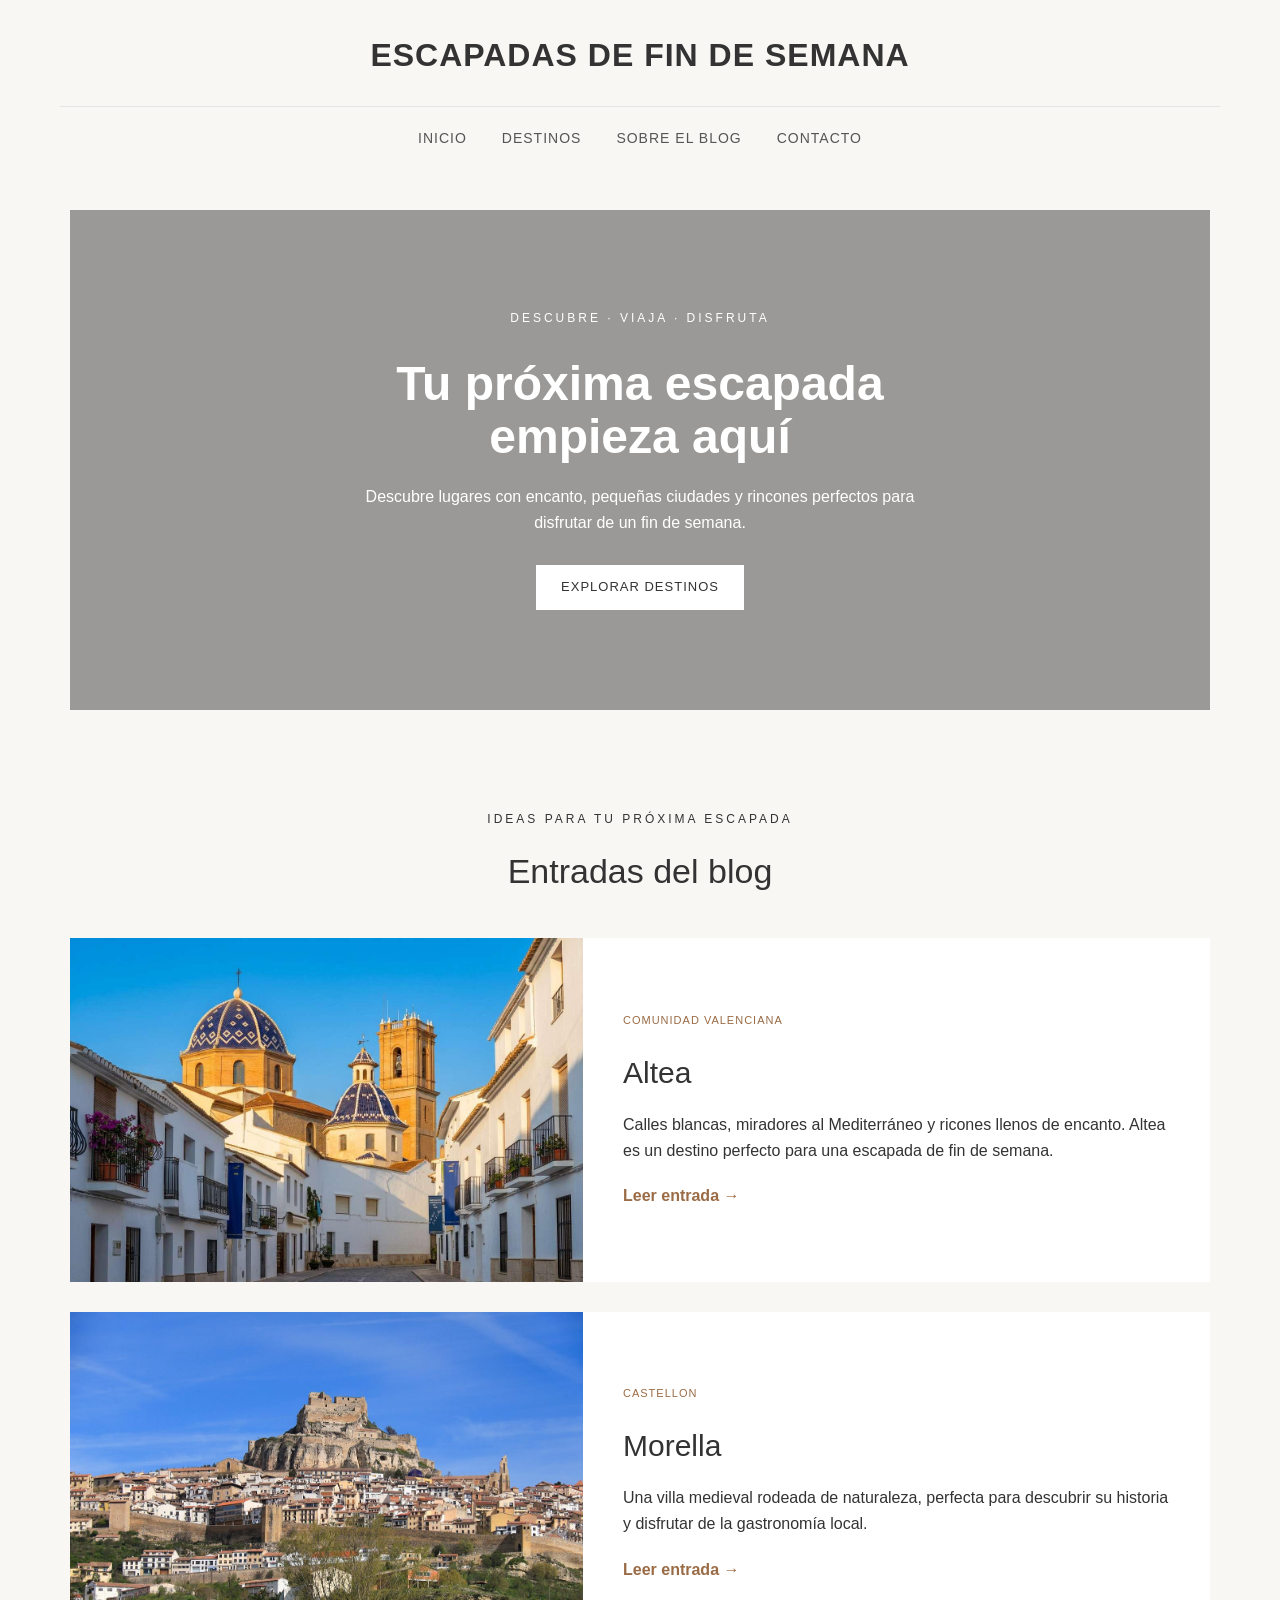
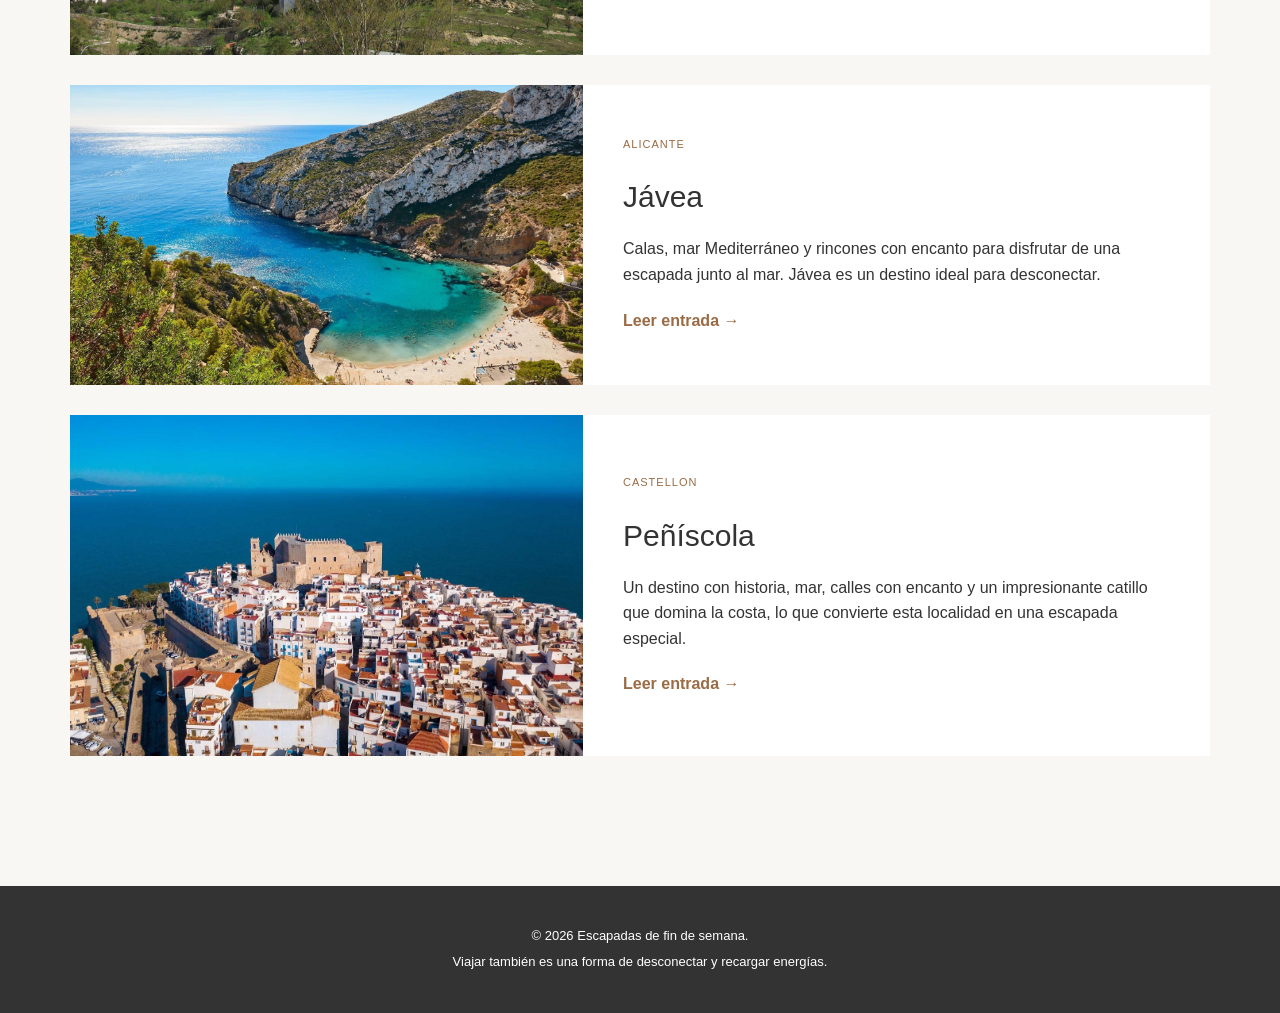
<file: index.html>
<!DOCTYPE html>
<html lang="es">
<head>
    <meta charset="UTF-8">
    <meta name="viewport" content="width=device-width, initial-scale=1.0">
    
    <title>Escapadas de fin de semana</title>

    <link rel="stylesheet" href="css/style.css">
</head>
<body>
    <header>
        <div class="logo">
            <h1>ESCAPADAS DE FIN DE SEMANA</h1>
        </div>

        <nav>
            <a href="index.html">Inicio</a>
            <a href="destinos.html">Destinos</a>
            <a href="info.html">Sobre el blog</a>            
            <a href="contacto.html">Contacto</a>
        </nav>
    </header>
    
    <!-- Contenido principal -->
    <main>
        <!--Presentación del blog-->
        <section class="hero">
            <div class="hero-images">
                <img src="img/altea.jpeg" alt="Altea">
                <img src="img/javea.jpeg" alt="Javea">
                <img src="img/morella.jpeg" alt="Morella">
                <img src="img/peniscola.jpeg" alt="Peñiscola">
                <img src="img/altea2.jpeg" alt="Altea">
                <img src="img/javea2.jpg" alt="Javea">
                <img src="img/morella2.jpeg" alt="Morella">
                <img src="img/peniscola2.jpg" alt="Peñiscola">
            </div>
            <div class="hero-text">
                <p class="subtitle">DESCUBRE · VIAJA · DISFRUTA</p>
                <h2>
                    Tu próxima escapada
                    empieza aquí
                </h2>

                <p>
                    Descubre lugares con encanto, pequeñas ciudades
                    y rincones perfectos para disfrutar de un fin de semana.
                </p>

                <a href="destinos.html" class="button">
                    Explorar Destinos
                </a>
            </div>
        </section>

        <!-- Destinos destacados -->
        <section class="destacados">
            <div class="section-title">
                <p class="subtitle">IDEAS PARA TU PRÓXIMA ESCAPADA</p>
                <h2>Entradas del blog</h2>
            </div>

            <!-- ALTEA -->
            <article class="destino">
                <img src="img/altea.jpeg" alt="Vista de Altea">
                
                <div class="destino-info">
                    <p class="categoria">COMUNIDAD VALENCIANA</p>
                    <h3>Altea</h3>

                    <P>
                        Calles blancas, miradores al Mediterráneo
                        y ricones llenos de encanto. Altea es un destino 
                        perfecto para una escapada de fin de semana.
                    </P>

                    <a href="altea.html">
                        Leer entrada →
                    </a>
                </div>
            </article>

            <!-- MORELLA-->
            <article class="destino">
                <img src="img/morella.jpeg" alt="Vista de Morella">
                
                <div class="destino-info">
                    <p class="categoria">CASTELLON</p>
                    <h3>Morella</h3>

                    <P>
                        Una villa medieval rodeada de naturaleza, 
                        perfecta para descubrir su historia y 
                        disfrutar de la gastronomía local.
                    </P>

                    <a href="morella.html">
                        Leer entrada →
                    </a>
                </div>
            </article>

            <!-- JAVEA -->
            <article class="destino">
                <img src="img/javea.jpeg" alt="Vista de Javea">
                
                <div class="destino-info">
                    <p class="categoria">ALICANTE</p>
                    <h3>Jávea</h3>

                    <P>
                        Calas, mar Mediterráneo y rincones con encanto
                        para disfrutar de una escapada junto al mar. 
                        Jávea es un destino ideal para desconectar.
                    </P>

                    <a href="javea.html">
                        Leer entrada →
                    </a>
                </div>
            </article>

            <!--Peñiscola-->
            <article class="destino">
                <img src="img/peniscola.jpeg" alt="Vista de Peñiscola">
                
                <div class="destino-info">
                    <p class="categoria">CASTELLON</p>
                    <h3>Peñíscola</h3>

                    <P>
                        Un destino con historia, mar, calles con encanto y 
                        un impresionante catillo que domina la costa, lo 
                        que convierte esta localidad en una escapada especial.
                    </P>

                    <a href="peniscola.html">
                        Leer entrada →
                    </a>
                </div>
            </article>
        </section>
    </main>
    <footer>
        <p>&copy; 2026 Escapadas de fin de semana.</p>
        <p>Viajar también es una forma de desconectar y recargar energías.</p>
    </footer>

</body>
</html>
</file>
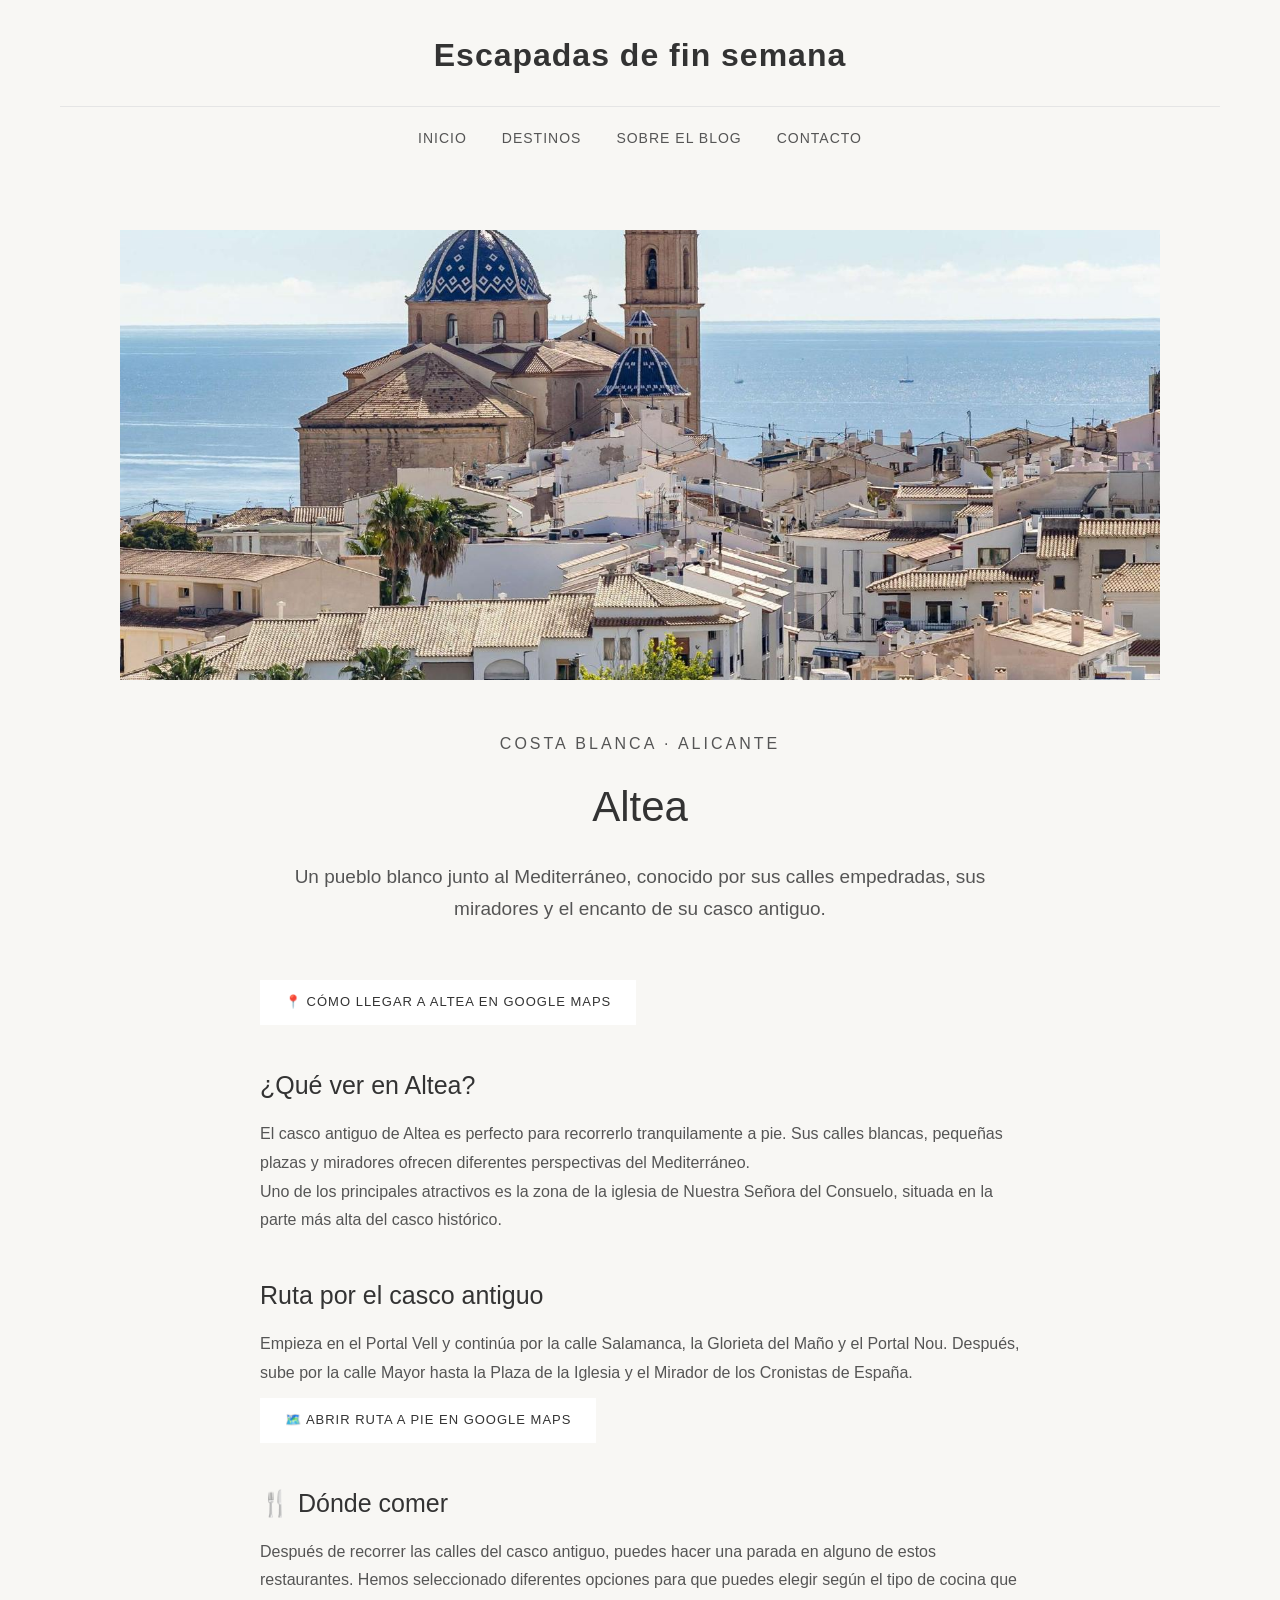
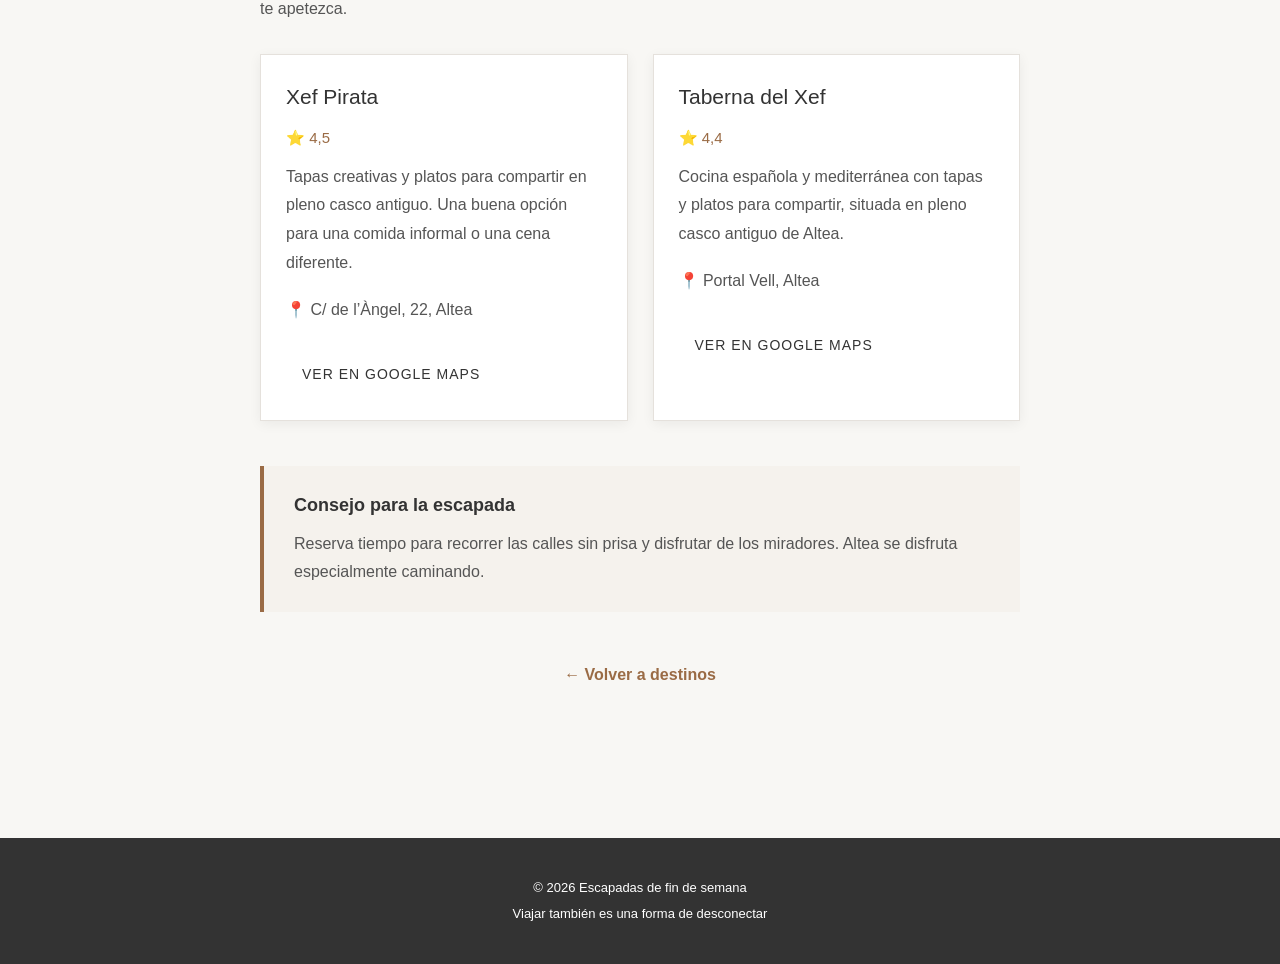
<file: altea.html>
<!DOCTYPE html>
<html lang="es">
<head>
    <meta charset="UTF-8">
    <meta name="viewport" content="width=device-width, initial-scale=1.0">
    <title>Altea | Escapadas de fin de semana</title>

    <link rel="stylesheet" href="css/style.css">
</head>
<body>
    <!-- CABECERA -->
    <header>
        <div class="logo">
            <h1>Escapadas de fin semana</h1>
        </div>
        <nav>
            <a href="index.html">Inicio</a>
            <a href="destinos.html">Destinos</a>
            <a href="info.html">Sobre el blog</a>
            <a href="contacto.html">Contacto</a>
        </nav>
    </header>
    <!-- CONTENIDO PRINCIPAL -->
    <main>
        <article class="entrada">
            <!-- Imagen principal -->
            <img src="img/altea2.jpeg" alt="Vista de Altea">

            <div class="entrada-contenido">
                <p class="subtitle">COSTA BLANCA · ALICANTE</p>

                <h2>Altea</h2>

                <p class="intro">
                    Un pueblo blanco junto al Mediterráneo, conocido por sus
                    calles empedradas, sus miradores y el encanto de su casco antiguo.
                </p>

                <a href="https://maps.app.goo.gl/LChRGYwCqKH8UyCq7"
                    class="button"
                    target="_blank"
                    rel="noopener noreferrer">
                    📍 Cómo llegar a Altea en Google Maps
                </a>

                <!-- QUE VER -->
                 <h3>¿Qué ver en Altea?</h3>
                 <p>
                    El casco antiguo de Altea es perfecto para recorrerlo
                    tranquilamente a pie. Sus calles blancas, pequeñas plazas
                    y miradores ofrecen diferentes perspectivas del Mediterráneo.
                 </p>

                 <p>
                    Uno de los principales atractivos es la zona de la iglesia
                    de Nuestra Señora del Consuelo, situada en la parte más alta
                    del casco histórico.
                 </p>

                 <!-- RUTA -->
                  <h3>Ruta por el casco antiguo</h3>
                  <p>
                    Empieza en el Portal Vell y continúa por la calle Salamanca,
                    la Glorieta del Maño y el Portal Nou. Después, sube por la
                    calle Mayor hasta la Plaza de la Iglesia y el Mirador de los
                    Cronistas de España.
                  </p>

                  <a href="https://maps.app.goo.gl/L6B2XNRhCBvUaPQF6"
                    class="button"
                    target="_blank">
                    🗺️ Abrir ruta a pie en Google Maps
                  </a>

                  <!-- DONDE COMER-->
                   <h3>🍴 Dónde comer</h3>

                   <p>
                    Después de recorrer las calles del casco antiguo, puedes hacer una parada
                    en alguno de estos restaurantes. Hemos seleccionado diferentes
                    opciones para que puedes elegir según el tipo de cocina que te apetezca.
                   </p>

                   <div class="restaurantes">
                    <div class="restaurante">
                        <h4>Xef Pirata</h4>
                        <p class="valoracion">⭐ 4,5</p>

                        <p>
                            Tapas creativas y platos para compartir en pleno casco antiguo.
                            Una buena opción para una comida informal o una cena diferente.
                        </p>

                        <p>
                            📍 C/ de l’Àngel, 22, Altea
                        </p>

                        <a href="https://www.google.com/maps/search/?api=1&query=Xef+Pirata+Altea"
                            class="button"
                            target="_blank">
                            Ver en Google Maps
                        </a>
                    </div>
                    <div class="restaurante">
                        <h4>Taberna del Xef</h4>
                        <p class="valoracion">⭐ 4,4</p>

                        <p>
                            Cocina española y mediterránea con tapas y platos
                            para compartir, situada en pleno casco antiguo de Altea.
                        </p>

                        <p>
                            📍 Portal Vell, Altea
                        </p>

                        <a href="https://www.google.com/maps/search/?api=1&query=Taberna+del+Xef+Altea"
                            class="button"
                            target="_blank">
                            Ver en Google Maps
                        </a>
                    </div>

                   </div>

                   <!-- CONSEJO -->
                    <div class="recomendacion">
                        <h4>Consejo para la escapada</h4>
                        <p>
                            Reserva tiempo para recorrer las calles sin prisa
                            y disfrutar de los miradores. Altea se disfruta
                            especialmente caminando.
                        </p>
                    </div>

                    <!-- VOLVER -->
                     <a href="destinos.html" class="volver">
                        ← Volver a destinos
                     </a>
            </div>
        </article>
    </main>
    <footer>
        <p>© 2026 Escapadas de fin de semana</p>
        <p>Viajar también es una forma de desconectar</p>
    </footer>
    
</body>
</html>
</file>
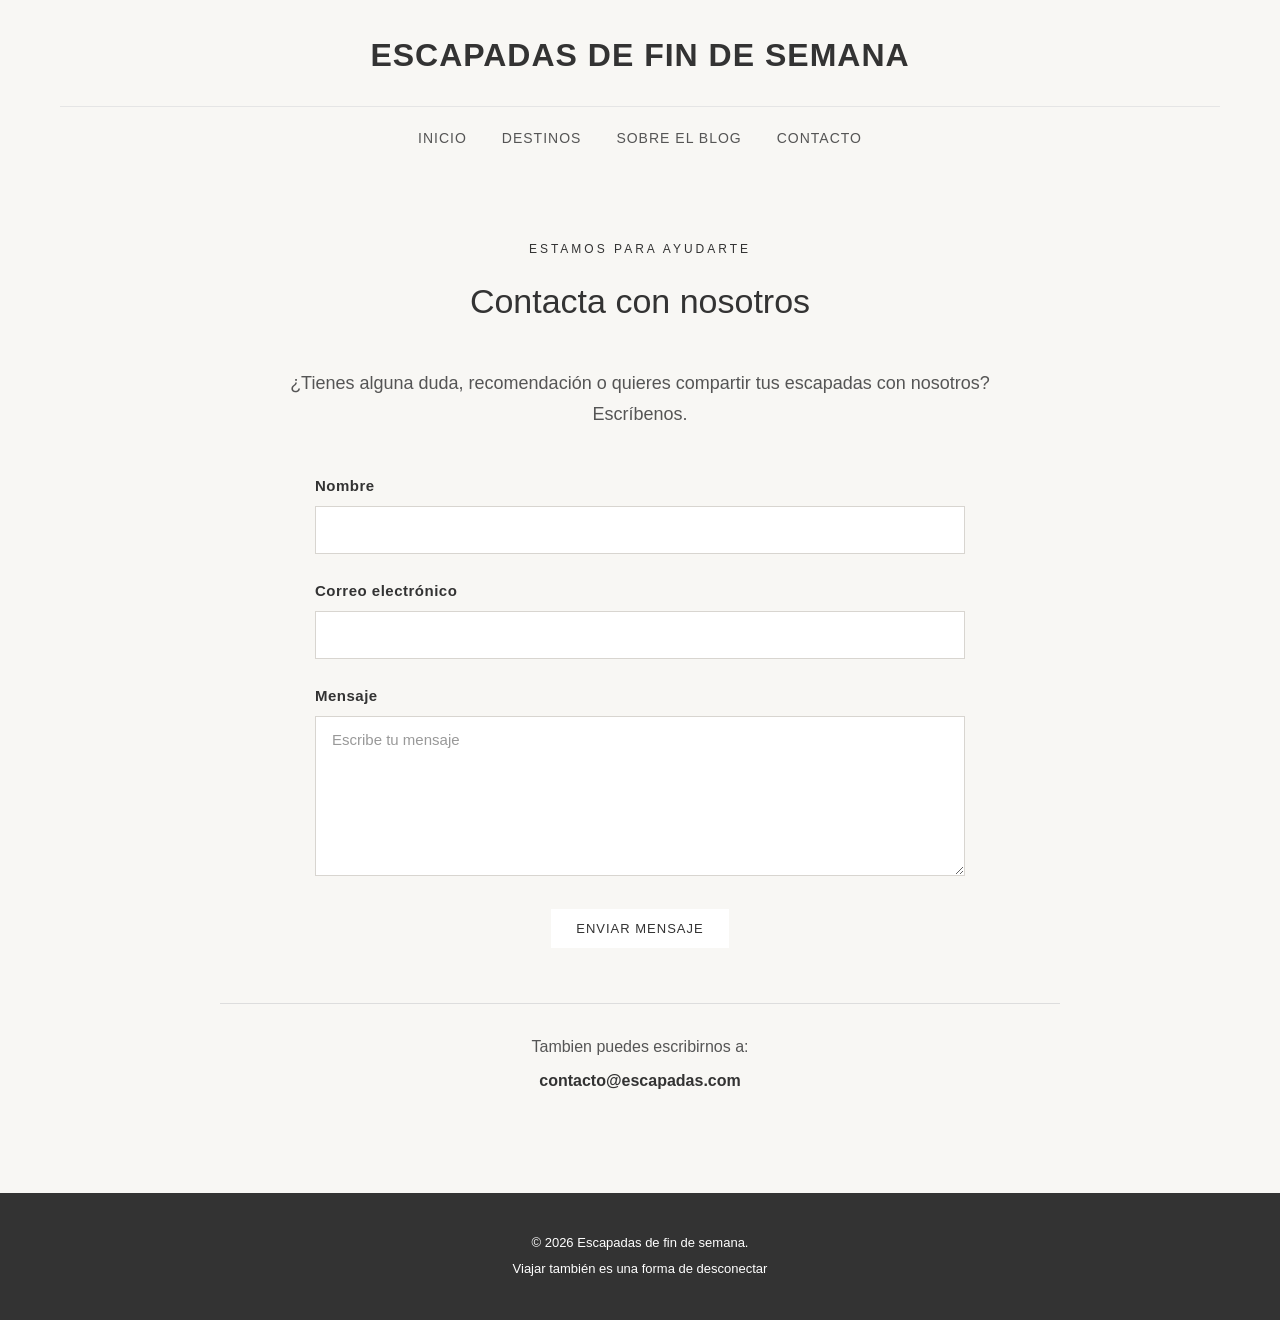
<file: contacto.html>
<!DOCTYPE html>
<html lang="es">
<head>
    <meta charset="UTF-8">
    <meta name="viewport" content="width=device-width, initial-scale=1.0">
    <title>Contacto | Escapadas de fin de semana</title>
    <link rel="stylesheet" href="css/style.css">
</head>
<body>
    <header>
        <div class="logo">
            <h1>ESCAPADAS DE FIN DE SEMANA</h1>
        </div>

        <nav>
            <a href="index.html">Inicio</a>
            <a href="destinos.html">Destinos</a>
            <a href="info.html">Sobre el blog</a>            
            <a href="contacto.html">Contacto</a>
        </nav>
    </header>

    <main>
        <section class="contacto">
            <div class="section-title">
                <p class="subtitle">ESTAMOS PARA AYUDARTE</p>
                <h2>Contacta con nosotros</h2>
            </div>

            <p class="contacto-intro"> 
                ¿Tienes alguna duda, recomendación o quieres compartir 
                tus escapadas con nosotros? Escríbenos.
            </p>
            <form class="formulario" id="formularioContacto">
                <div class="campo">
                    <label for="nombre">Nombre</label>
                    <input type="text" id="nombre" name="nombre" required>
                </div>
                <div class="campo">
                    <label for="email">Correo electrónico</label>
                    <input type="email" id="email" name="email" required>
                </div>
                <div class="campo">
                    <label for="mensaje">Mensaje</label>
                    <textarea id="mensaje" name="mensaje" placeholder="Escribe tu mensaje" required></textarea>
                </div>
                <button type="submit" class="button">
                    Enviar mensaje
                </button>
                <p id="mensajeEnviado" role="status" aria-live="polite"></p>
            </form>

            <div class="contacto-email">
                <p>Tambien puedes escribirnos a:</p>
                <a href="mailto:contacto@escapadas.com"><strong>contacto@escapadas.com</strong></a>
            </div>
        </section>
    </main>

    <footer>
        <p>&copy; 2026 Escapadas de fin de semana.</p>
        <p>Viajar también es una forma de desconectar</p>
    </footer>
    <script>
        const formulario = document.getElementById("formularioContacto");
        const mensajeEnviado = document.getElementById("mensajeEnviado");

        formulario.addEventListener("submit", function(event) {
            event.preventDefault();

            const datos = new FormData(formulario);
            const nombre = datos.get("nombre").trim();
            const email = datos.get("email").trim();
            const mensaje = datos.get("mensaje").trim();
            const asunto = `Mensaje desde el blog - ${nombre}`;
            const cuerpo = `Nombre: ${nombre}\nCorreo: ${email}\n\nMensaje:\n${mensaje}`;
            const enlaceCorreo = `mailto:contacto@escapadas.com?subject=${encodeURIComponent(asunto)}&body=${encodeURIComponent(cuerpo)}`;

            mensajeEnviado.textContent =
                "Se abrirá tu aplicación de correo con el mensaje preparado. Pulsa Enviar allí para completar el envío.";
            window.location.href = enlaceCorreo;
        });
    </script>
</body>
</html>
</file>
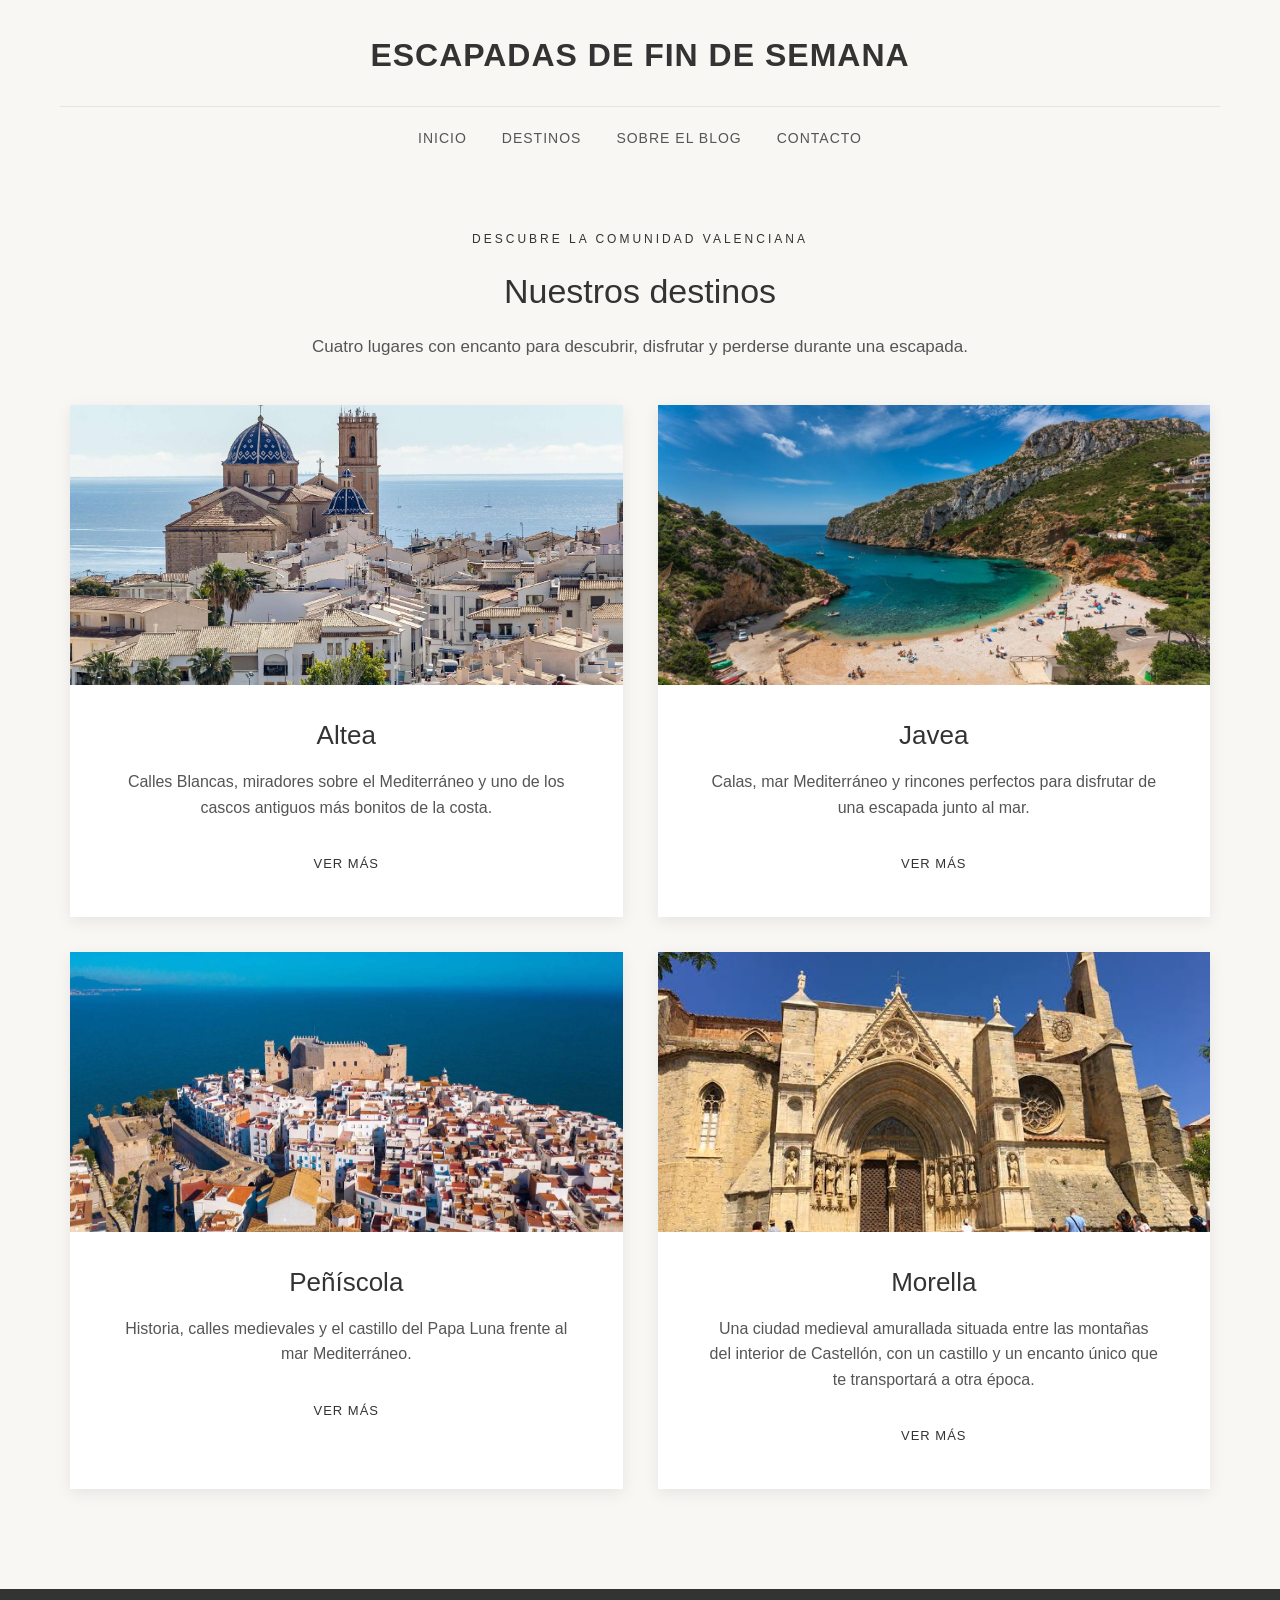
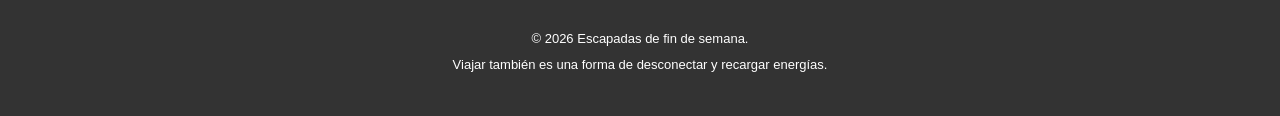
<file: destinos.html>
<!DOCTYPE html>
<html lang="es">
<head>
    <meta charset="UTF-8">
    <meta name="viewport" content="width=device-width, initial-scale=1.0">
    <title>Destinos | Escapadas de fin de semana</title>

    <link rel="stylesheet" href="css/style.css">
</head>
<body>
    <header>
        <div class="logo">
            <h1>ESCAPADAS DE FIN DE SEMANA</h1>
        </div>

        <nav>
            <a href="index.html">Inicio</a>
            <a href="destinos.html">Destinos</a>
            <a href="info.html">Sobre el blog</a>        
            <a href="contacto.html">Contacto</a>
        </nav>
    </header>
    <main>
        <section class="destinos">
            <div class="section-title">
                <p class="subtitle">DESCUBRE LA COMUNIDAD VALENCIANA</p>
                <h2>Nuestros destinos</h2>

                <p>
                    Cuatro lugares con encanto para descubrir, disfrutar
                    y perderse durante una escapada.
                </p>
            </div>

            <div class="destinos-grid">
                <article class="destino-card">
                    <img src="img/altea2.jpeg" alt="altea">
                    <div class="destino-content">
                        <h3>Altea</h3>
                        <p>
                            Calles Blancas, miradores sobre el Mediterráneo y 
                            uno de los cascos antiguos más bonitos de la costa.
                        </p>

                        <a href="altea.html" class="button">
                            Ver más
                        </a>
                    </div>
                </article>

                <article class="destino-card">
                    <img src="img/javea2.jpeg" alt="Javea">
                    <div class="destino-content">
                        <h3>Javea</h3>
                        <p>
                            Calas, mar Mediterráneo y rincones perfectos
                            para disfrutar de una escapada junto al mar.
                        </p>

                        <a href="javea.html" class="button">
                            Ver más
                        </a>
                    </div>
                </article>
                <article class="destino-card">
                    <img src="img/peniscola.jpeg" alt="Peñíscola">
                    <div class="destino-content">
                        <h3>Peñíscola</h3>
                        <p>
                            Historia, calles medievales y el castillo del Papa Luna
                            frente al mar Mediterráneo.
                        </p>

                        <a href="peniscola.html" class="button">
                            Ver más
                        </a>
                    </div>
                </article>
                <article class="destino-card">
                    <img src="img/morella2.jpeg" alt="Morella">
                    <div class="destino-content">
                        <h3>Morella</h3>
                        <p>
                            Una ciudad medieval amurallada situada entre las montañas
                            del interior de Castellón, con un castillo y 
                            un encanto único que te transportará a otra época.
                        </p>

                        <a href="morella.html" class="button">
                            Ver más
                        </a>
                    </div>
                </article>
            </div>
        </section>
    </main>
    <footer>
        <p>&copy; 2026 Escapadas de fin de semana.</p>
        <p>Viajar también es una forma de desconectar y recargar energías.</p>
    </footer>
</body>
</html>
</file>
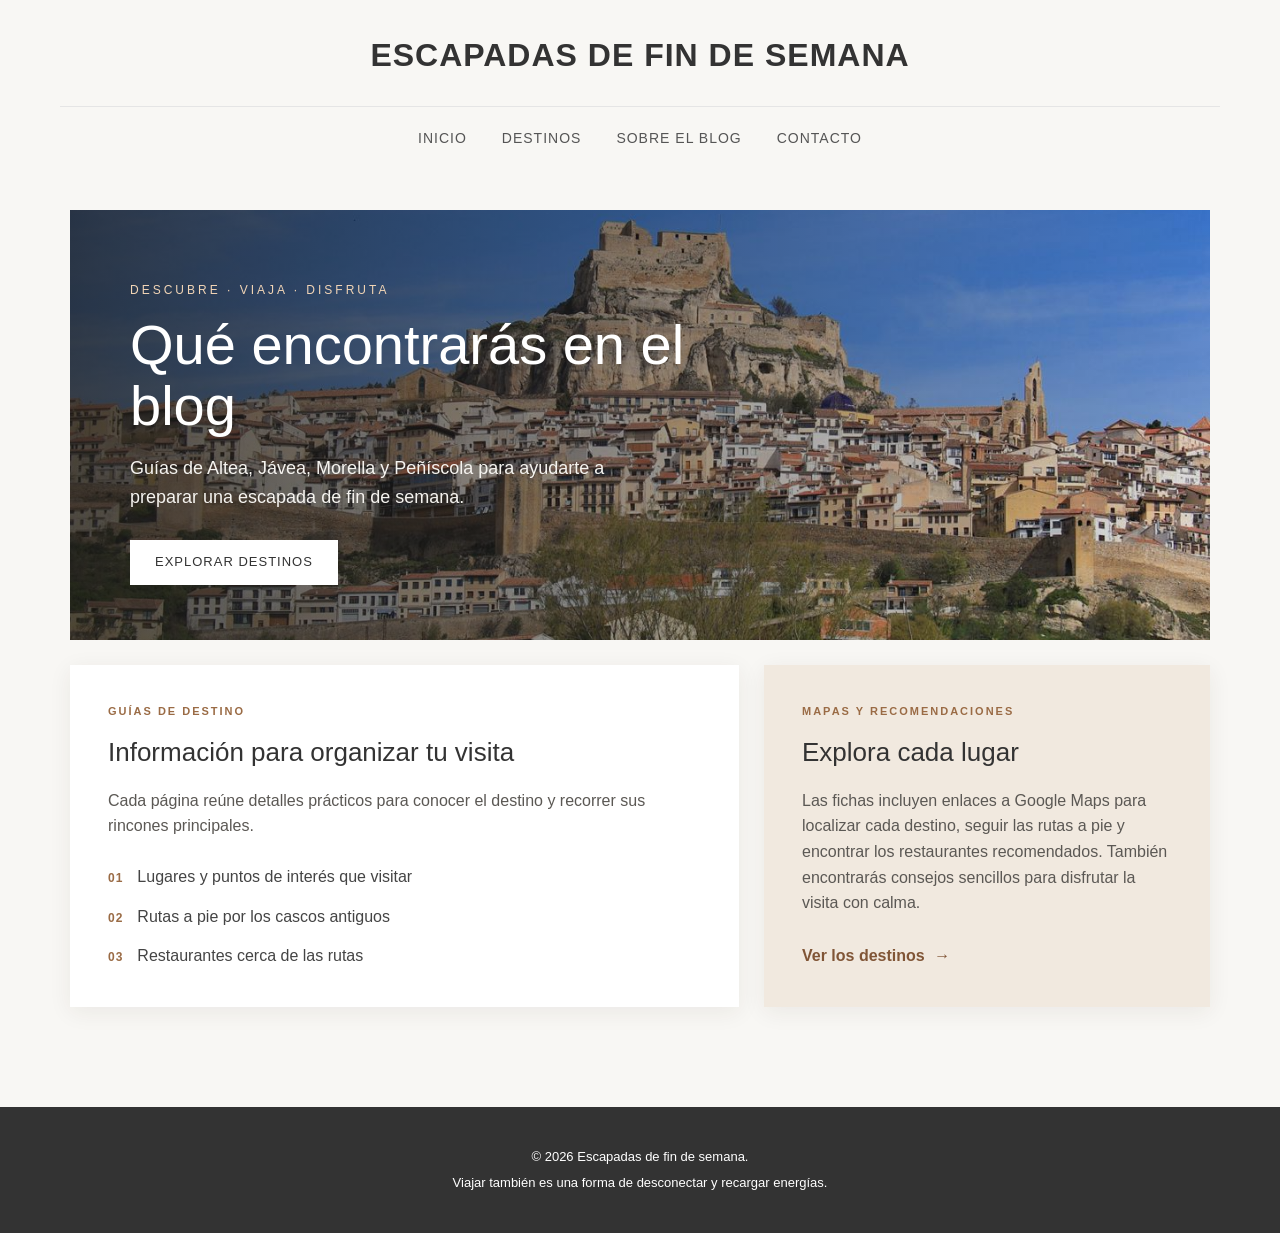
<file: info.html>
<!DOCTYPE html>
<html lang="es">
<head>
    <meta charset="UTF-8">
    <meta name="viewport" content="width=device-width, initial-scale=1.0">
    <title>Sobre el blog | Escapadas de fin de semana</title>
    <link rel="stylesheet" href="css/style.css">
</head>
<body>
    <header>
        <div class="logo">
            <h1>ESCAPADAS DE FIN DE SEMANA</h1>
        </div>
        <nav>
            <a href="index.html">Inicio</a>
            <a href="destinos.html">Destinos</a>
            <a href="info.html">Sobre el blog</a>
            <a href="contacto.html">Contacto</a>
        </nav>
    </header>

    <main>
        <section class="sobre-pagina">
            <div class="sobre-hero">
                <img src="img/morella.jpeg" alt="Vista de Morella, uno de los destinos del blog">
                <div class="sobre-hero-contenido">
                    <p class="subtitle">DESCUBRE · VIAJA · DISFRUTA</p>
                    <h2>Qué encontrarás en el blog</h2>
                    <p>
                        Guías de Altea, Jávea, Morella y Peñíscola para ayudarte
                        a preparar una escapada de fin de semana.
                    </p>
                    <a href="destinos.html" class="button">Explorar destinos</a>
                </div>
            </div>

            <div class="sobre-bloques">
                <article class="sobre-card sobre-card-destinos">
                    <p class="sobre-etiqueta">GUÍAS DE DESTINO</p>
                    <h3>Información para organizar tu visita</h3>
                    <p>
                        Cada página reúne detalles prácticos para conocer el destino
                        y recorrer sus rincones principales.
                    </p>
                    <ul>
                        <li><span>01</span> Lugares y puntos de interés que visitar</li>
                        <li><span>02</span> Rutas a pie por los cascos antiguos</li>
                        <li><span>03</span> Restaurantes cerca de las rutas</li>
                    </ul>
                </article>

                <article class="sobre-card sobre-card-propuesta">
                    <p class="sobre-etiqueta">MAPAS Y RECOMENDACIONES</p>
                    <h3>Explora cada lugar</h3>
                    <p>
                        Las fichas incluyen enlaces a Google Maps para localizar
                        cada destino, seguir las rutas a pie y encontrar los
                        restaurantes recomendados. También encontrarás consejos
                        sencillos para disfrutar la visita con calma.
                    </p>
                    <a href="destinos.html" class="sobre-enlace">Ver los destinos <span>→</span></a>
                </article>
            </div>
        </section>
    </main>

    <footer>
        <p>&copy; 2026 Escapadas de fin de semana.</p>
        <p>Viajar también es una forma de desconectar y recargar energías.</p>
    </footer>
</body>
</html>
</file>
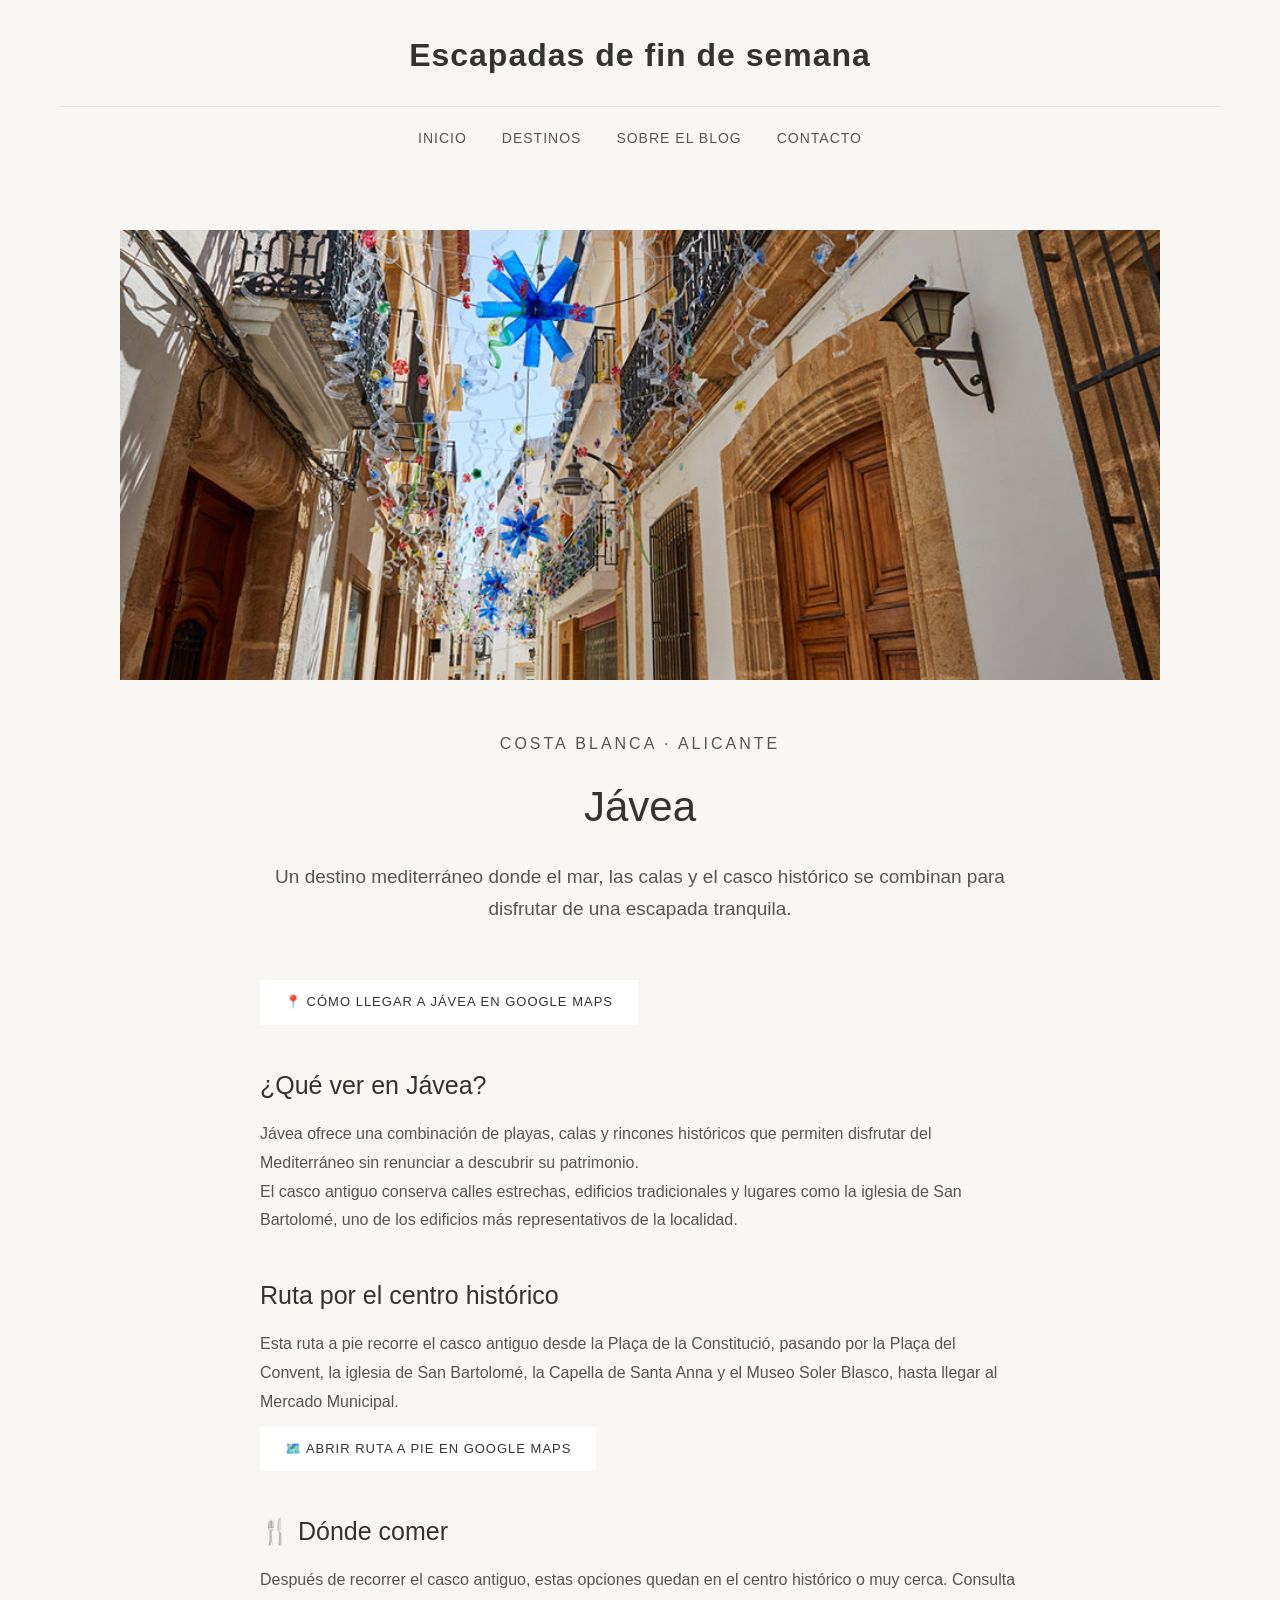
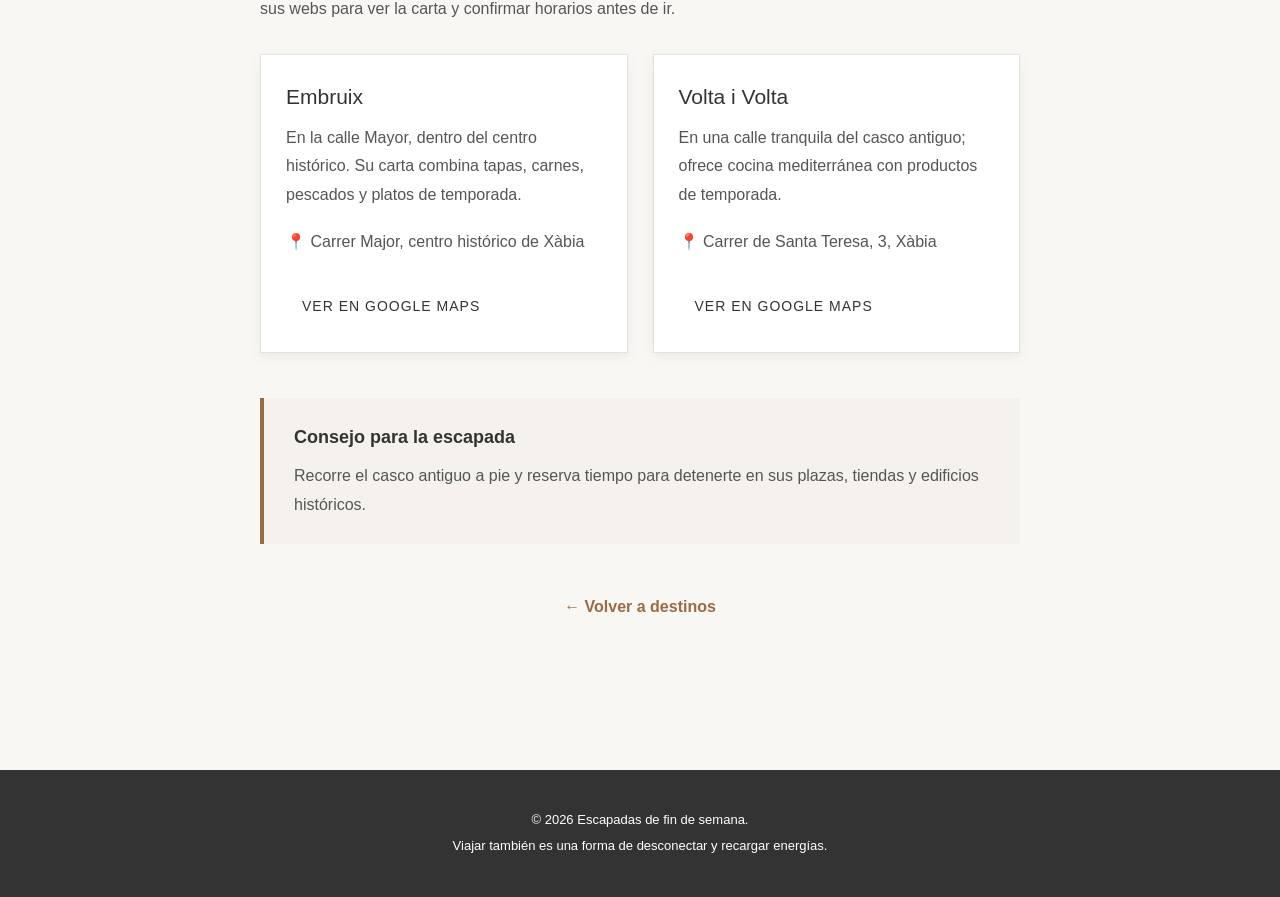
<file: javea.html>
<!DOCTYPE html>
<html lang="es">
<head>
    <meta charset="UTF-8">
    <meta name="viewport" content="width=device-width, initial-scale=1.0">
    <title>Jávea | Escapadas de fin de semana</title>

    <link rel="stylesheet" href="css/style.css">
</head>
<body>
    <!-- CABECERA -->
     <header>
        <div class="logo">
            <h1>Escapadas de fin de semana</h1>
        </div>
        <nav>
            <a href="index.html">Inicio</a>
            <a href="destinos.html">Destinos</a>
            <a href="info.html">Sobre el blog</a>
            <a href="contacto.html">Contacto</a>
        </nav>
     </header>

     <!-- CONTENIDO PRINCIPAL -->
      <main>
        <article class="entrada">
            <!-- IMAGEN PRINCIPAL -->
             <img src="img/javea2.jpg" alt="Vista de Jávea">

             <div class="entrada-contenido">
                <p class="subtitle">COSTA BLANCA · ALICANTE</p>
                <h2>Jávea</h2>
                <p class="intro">
                    Un destino mediterráneo donde el mar, las calas y el casco
                    histórico se combinan para disfrutar de una escapada tranquila.
                </p>
                <a href="https://maps.app.goo.gl/RhmzTYx4VyzrnmT2A"
                    class="button"
                    target="_blank">
                    📍 Cómo llegar a Jávea en Google Maps
                </a>
                <h3>¿Qué ver en Jávea?</h3>
                <p>
                    Jávea ofrece una combinación de playas, calas y rincones
                    históricos que permiten disfrutar del Mediterráneo sin renunciar
                    a descubrir su patrimonio.
                </p>

                <p>
                    El casco antiguo conserva calles estrechas, edificios tradicionales 
                    y lugares como la iglesia de San Bartolomé, uno de los edificios más
                    representativos de la localidad.
                </p>

                <!-- RUTA -->
                 <h3>Ruta por el centro histórico</h3>
                 <p>
                    Esta ruta a pie recorre el casco antiguo desde la Plaça de la
                    Constitució, pasando por la Plaça del Convent, la iglesia de
                    San Bartolomé, la Capella de Santa Anna y el Museo Soler Blasco,
                    hasta llegar al Mercado Municipal.
                 </p>

                 <a href="https://maps.app.goo.gl/PqiLwHQwJUyxu1BV6"
                    class="button"
                    target="_blank">
                    🗺️ Abrir ruta a pie en Google Maps
                </a>

                <!-- DÓNDE COMER -->
                 <h3>🍴 Dónde comer</h3>
                 <p>
                    Después de recorrer el casco antiguo, estas opciones quedan
                    en el centro histórico o muy cerca. Consulta sus webs para ver
                    la carta y confirmar horarios antes de ir.
                 </p>

                 <div class="restaurantes">
                    <div class="restaurante">
                        <h4>Embruix</h4>
                        <p>
                            En la calle Mayor, dentro del centro histórico. Su carta
                            combina tapas, carnes, pescados y platos de temporada.
                        </p>
                        <p>📍 Carrer Major, centro histórico de Xàbia</p>
                        <a href="https://maps.app.goo.gl/nQmP623fceoa9QXAA"
                            class="button"
                            target="_blank">
                            Ver en Google Maps
                        </a>
                    </div>
                    <div class="restaurante">
                        <h4>Volta i Volta</h4>
                        <p>
                            En una calle tranquila del casco antiguo; ofrece cocina
                            mediterránea con productos de temporada.
                        </p>
                        <p>📍 Carrer de Santa Teresa, 3, Xàbia</p>
                        <a href="https://maps.app.goo.gl/Xh7rkDahDvRC9bBd7"
                            class="button"
                            target="_blank">
                            Ver en Google Maps
                        </a>
                    </div>
                 </div>

                <div class="recomendacion">
                    <h4>Consejo para la escapada</h4>
                    <p>
                        Recorre el casco antiguo a pie y reserva tiempo para
                        detenerte en sus plazas, tiendas y edificios históricos.
                    </p>
                </div>

                <a href="destinos.html" class="volver">← Volver a destinos</a>
             </div>

        </article>
      </main>
    <footer>
        <p>&copy; 2026 Escapadas de fin de semana.</p>
        <p>Viajar también es una forma de desconectar y recargar energías.</p>
    </footer>
</body>
</html>
</file>
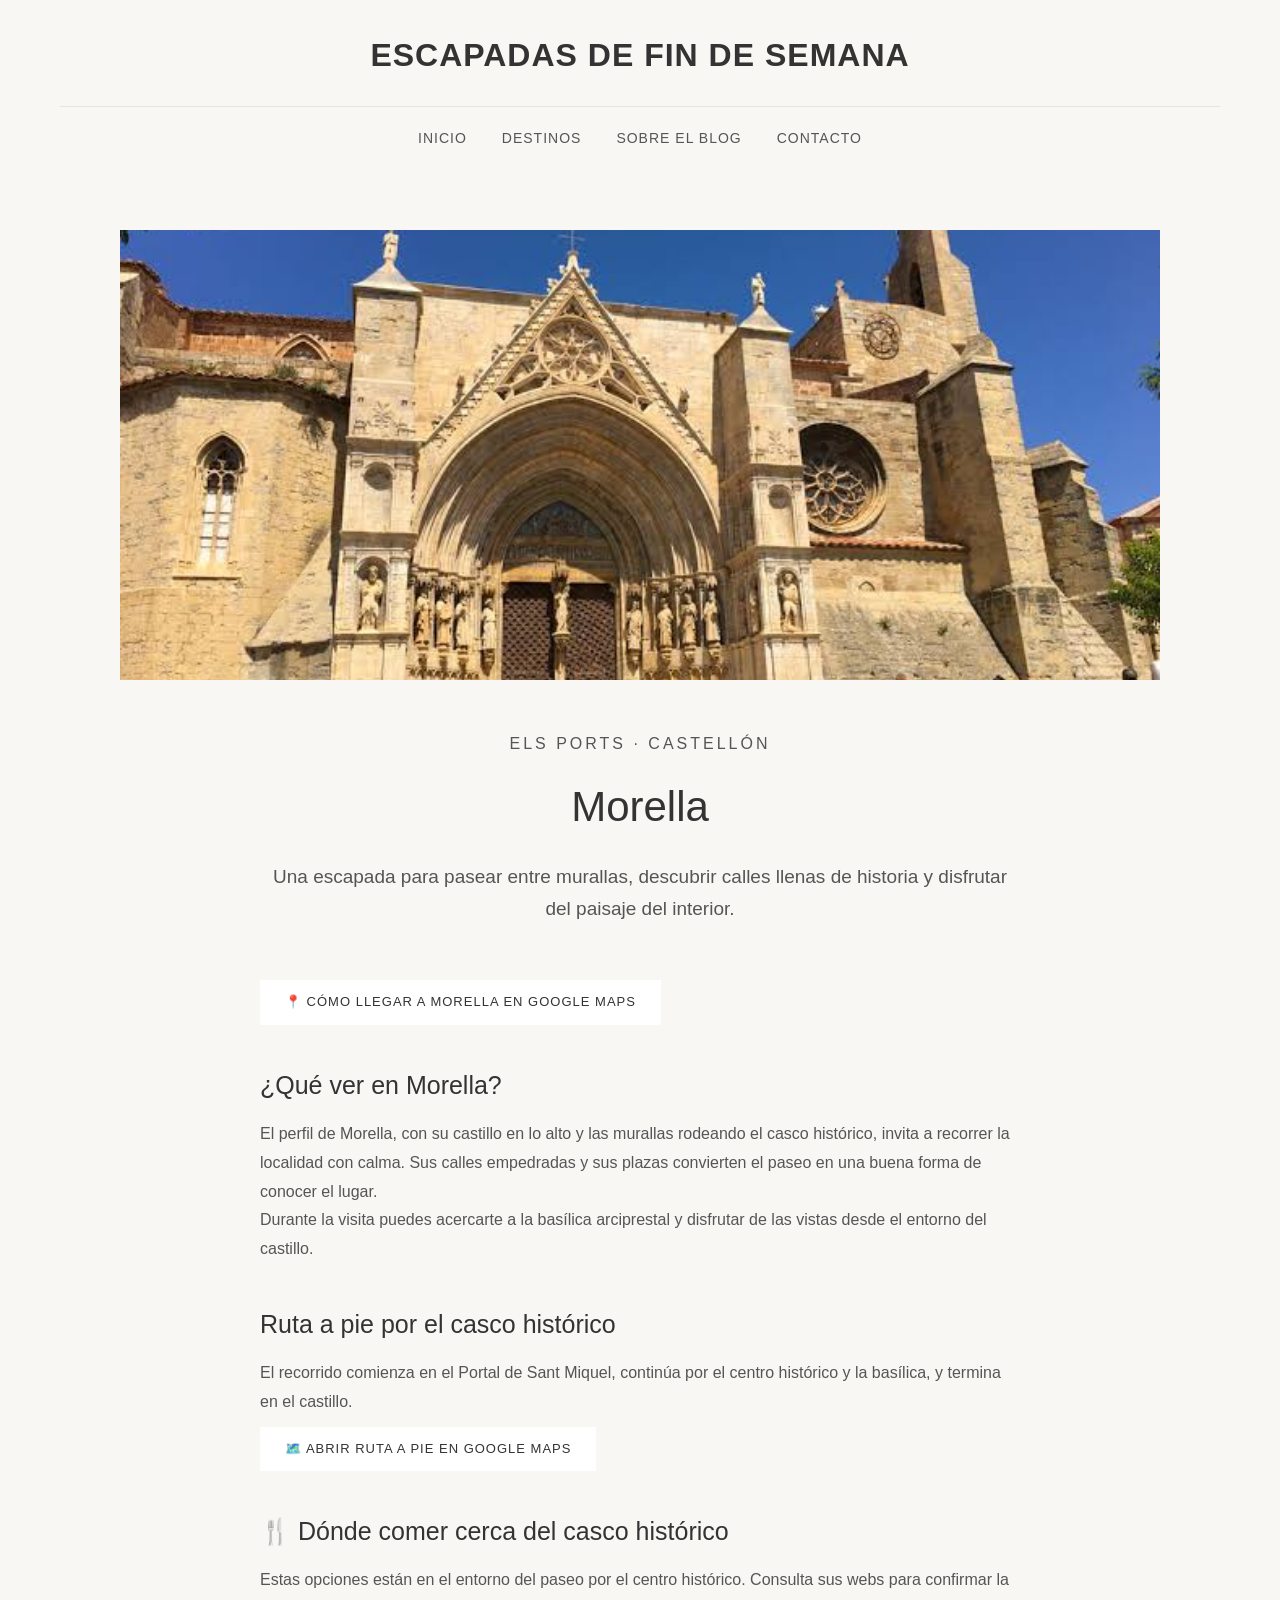
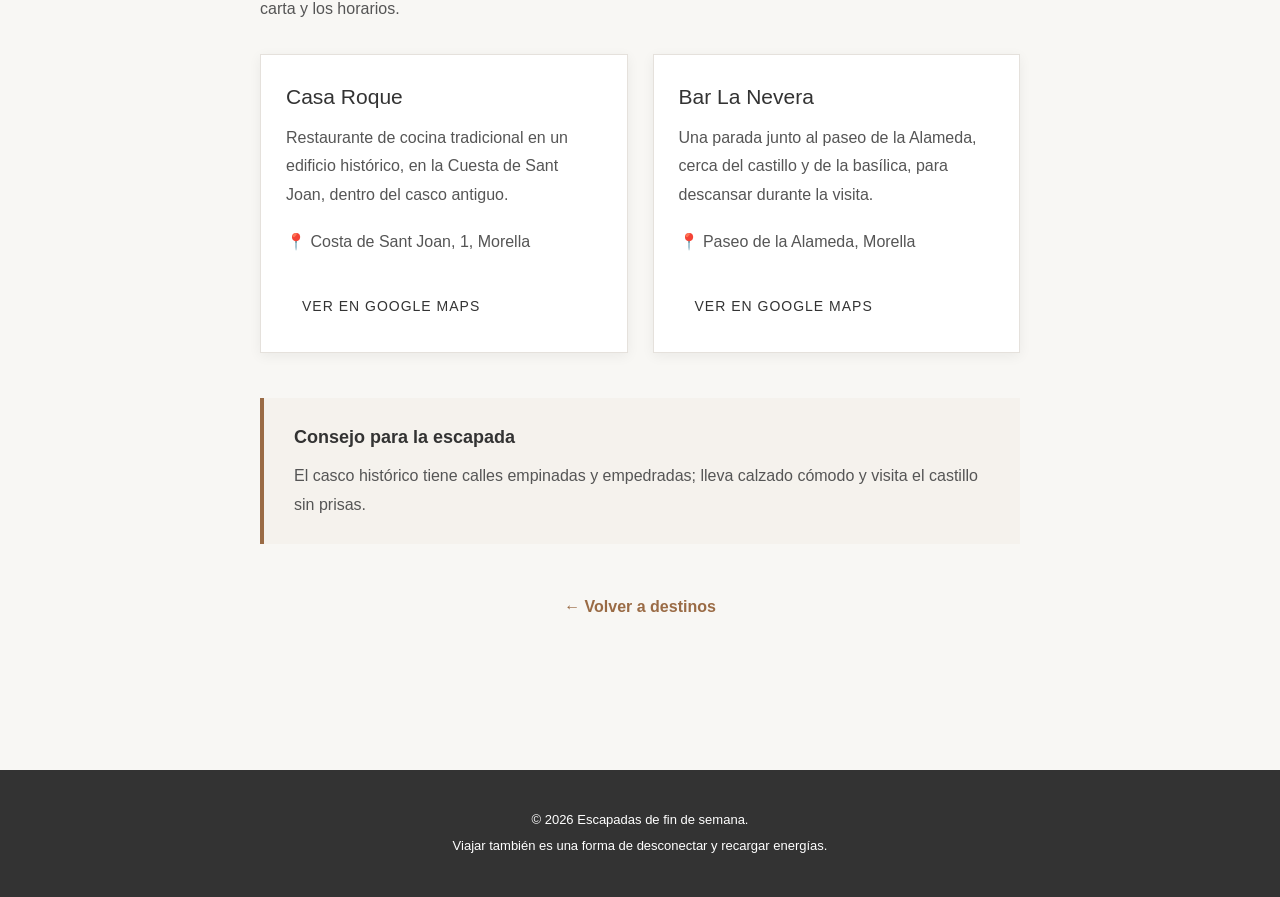
<file: morella.html>
<!DOCTYPE html>
<html lang="es">
<head>
    <meta charset="UTF-8">
    <meta name="viewport" content="width=device-width, initial-scale=1.0">
    <title>Morella | Escapadas de fin de semana</title>
    <link rel="stylesheet" href="css/style.css">
</head>
<body>
    <header>
        <div class="logo">
            <h1>ESCAPADAS DE FIN DE SEMANA</h1>
        </div>
        <nav>
            <a href="index.html">Inicio</a>
            <a href="destinos.html">Destinos</a>
            <a href="info.html">Sobre el blog</a>
            <a href="contacto.html">Contacto</a>
        </nav>
    </header>

    <main>
        <article class="entrada">
            <img src="img/morella2.jpeg" alt="Vista de Morella y sus murallas">
            <div class="entrada-contenido">
                <p class="subtitle">ELS PORTS · CASTELLÓN</p>
                <h2>Morella</h2>
                <p class="intro">
                    Una escapada para pasear entre murallas, descubrir calles
                    llenas de historia y disfrutar del paisaje del interior.
                </p>
                <a href="https://maps.app.goo.gl/3fcgwj9d5TLgz9xm8" 
                    class="button"
                    target="_blank">
                    📍 Cómo llegar a Morella en Google Maps
                </a>

                <h3>¿Qué ver en Morella?</h3>
                <p>
                    El perfil de Morella, con su castillo en lo alto y las
                    murallas rodeando el casco histórico, invita a recorrer la
                    localidad con calma. Sus calles empedradas y sus plazas
                    convierten el paseo en una buena forma de conocer el lugar.
                </p>
                <p>
                    Durante la visita puedes acercarte a la basílica arciprestal
                    y disfrutar de las vistas desde el entorno del castillo.
                </p>

                <h3>Ruta a pie por el casco histórico</h3>
                <p>
                    El recorrido comienza en el Portal de Sant Miquel, continúa
                    por el centro histórico y la basílica, y termina en el castillo.
                </p>
                <a href="https://maps.app.goo.gl/NyzxGkAkKrBHJbgN6"
                    class="button" target="_blank">
                    🗺️ Abrir ruta a pie en Google Maps
                </a>

                <h3>🍴 Dónde comer cerca del casco histórico</h3>
                <p>
                    Estas opciones están en el entorno del paseo por el centro
                    histórico. Consulta sus webs para confirmar la carta y los horarios.
                </p>
                <div class="restaurantes">
                    <div class="restaurante">
                        <h4>Casa Roque</h4>
                        <p>
                            Restaurante de cocina tradicional en un edificio histórico,
                            en la Cuesta de Sant Joan, dentro del casco antiguo.
                        </p>
                        <p>📍 Costa de Sant Joan, 1, Morella</p>
                        <a href="https://maps.app.goo.gl/34sy9Uu7j8dnDq4y8"
                            class="button" target="_blank">
                            Ver en Google Maps
                        </a>
                    </div>
                    <div class="restaurante">
                        <h4>Bar La Nevera</h4>
                        <p>
                            Una parada junto al paseo de la Alameda, cerca del castillo
                            y de la basílica, para descansar durante la visita.
                        </p>
                        <p>📍 Paseo de la Alameda, Morella</p>
                        <a href="https://maps.app.goo.gl/zkPGH1AM39XKydvA8"
                            class="button" target="_blank" >
                            Ver en Google Maps
                        </a>
                    </div>
                </div>

                <div class="recomendacion">
                    <h4>Consejo para la escapada</h4>
                    <p>
                        El casco histórico tiene calles empinadas y empedradas;
                        lleva calzado cómodo y visita el castillo sin prisas.
                    </p>
                </div>

                <a href="destinos.html" class="volver">← Volver a destinos</a>
            </div>
        </article>
    </main>

    <footer>
        <p>&copy; 2026 Escapadas de fin de semana.</p>
        <p>Viajar también es una forma de desconectar y recargar energías.</p>
    </footer>
</body>
</html>
</file>
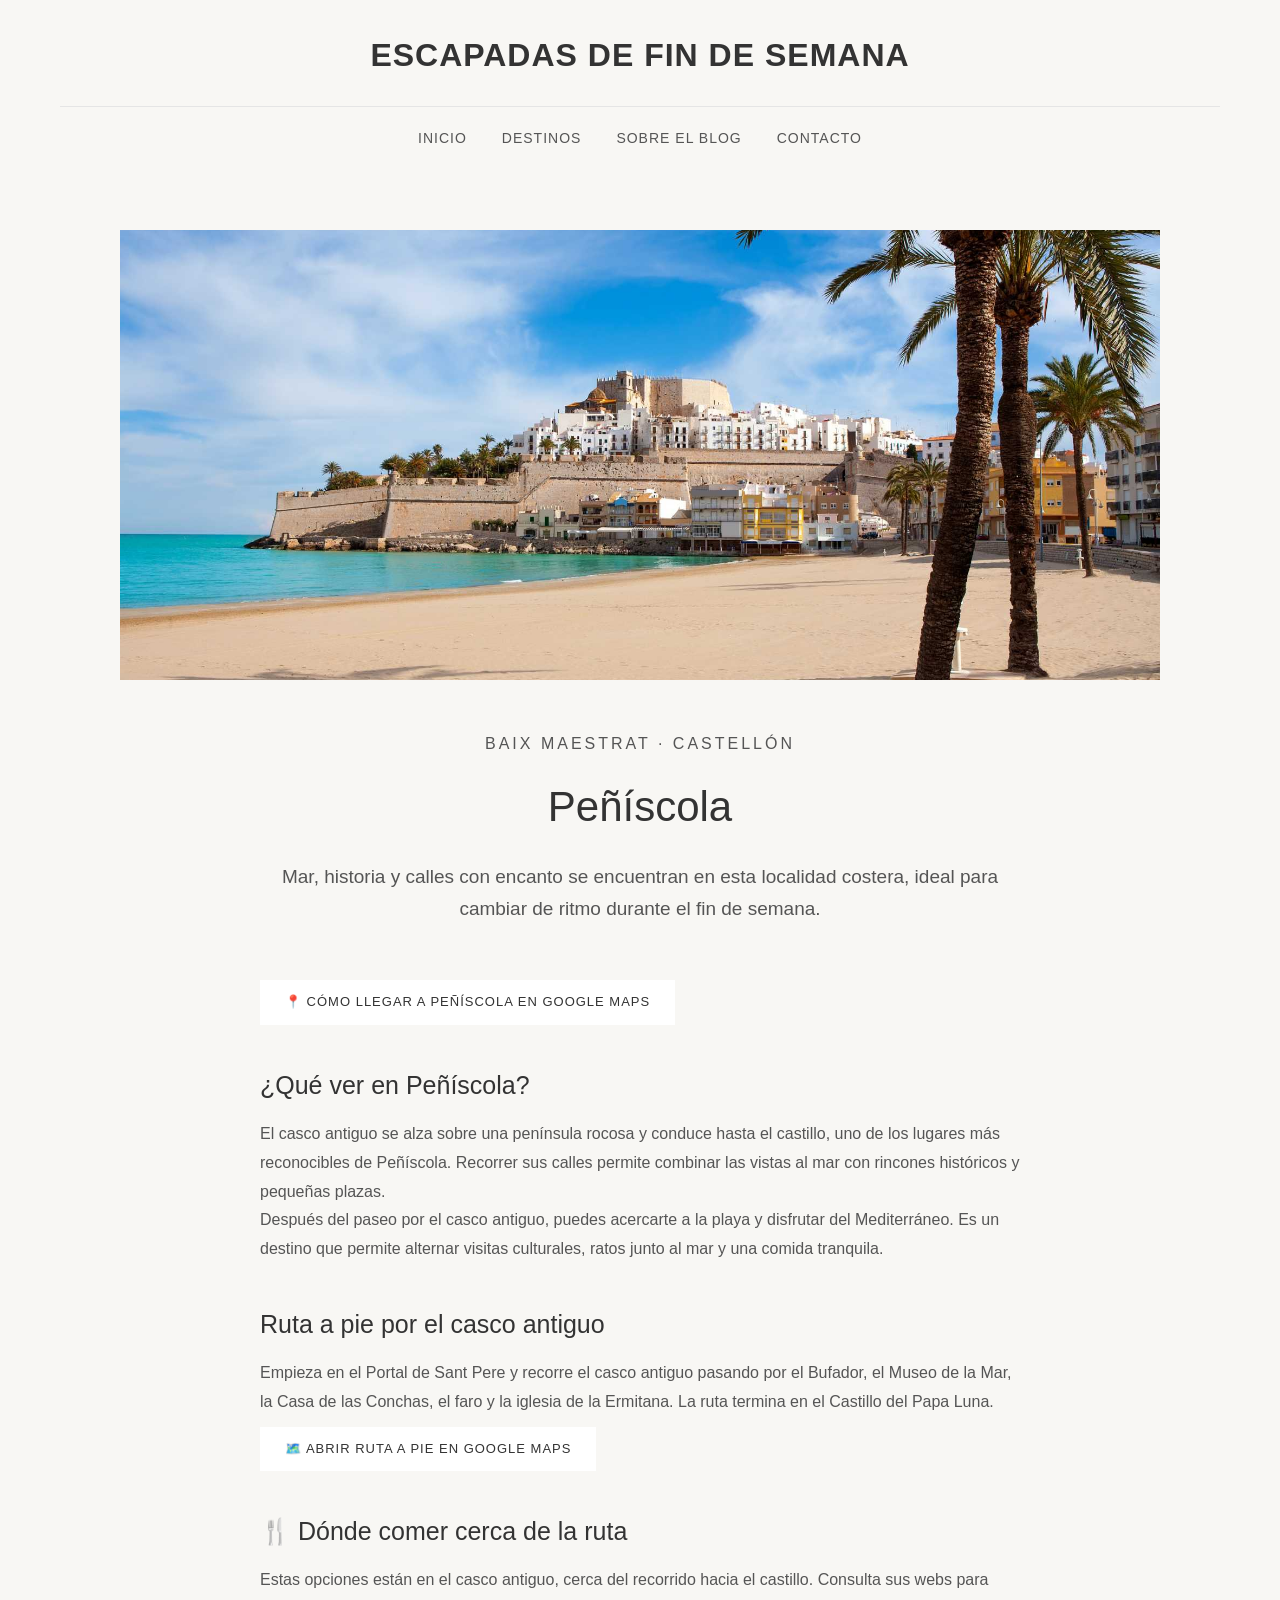
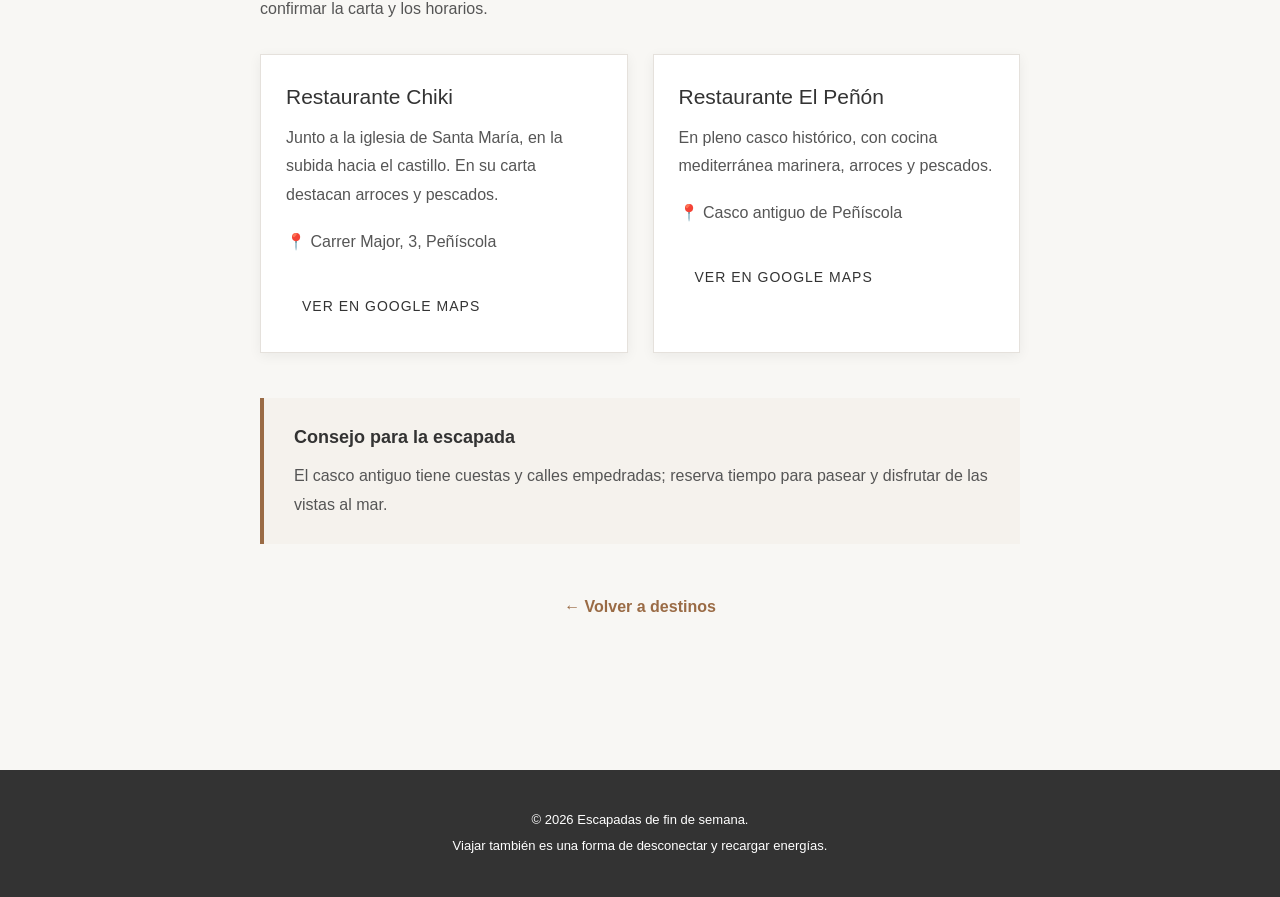
<file: peniscola.html>
<!DOCTYPE html>
<html lang="es">
<head>
    <meta charset="UTF-8">
    <meta name="viewport" content="width=device-width, initial-scale=1.0">
    <title>Peñíscola | Escapadas de fin de semana</title>
    <link rel="stylesheet" href="css/style.css">
</head>
<body>
    <header>
        <div class="logo">
            <h1>ESCAPADAS DE FIN DE SEMANA</h1>
        </div>
        <nav>
            <a href="index.html">Inicio</a>
            <a href="destinos.html">Destinos</a>
            <a href="info.html">Sobre el blog</a>
            <a href="contacto.html">Contacto</a>
        </nav>
    </header>

    <main>
        <article class="entrada">
            <img src="img/peniscola2.jpg" alt="Castillo y costa de Peñíscola">
            <div class="entrada-contenido">
                <p class="subtitle">BAIX MAESTRAT · CASTELLÓN</p>
                <h2>Peñíscola</h2>
                <p class="intro">
                    Mar, historia y calles con encanto se encuentran en esta
                    localidad costera, ideal para cambiar de ritmo durante el fin de semana.
                </p>
                <a href="https://maps.app.goo.gl/RJEtfSzfAbBkmt856"
                    class="button"
                    target="_blank">
                    📍 Cómo llegar a Peñíscola en Google Maps
                </a>

                <h3>¿Qué ver en Peñíscola?</h3>
                <p>
                    El casco antiguo se alza sobre una península rocosa y conduce
                    hasta el castillo, uno de los lugares más reconocibles de
                    Peñíscola. Recorrer sus calles permite combinar las vistas
                    al mar con rincones históricos y pequeñas plazas.
                </p>
                <p>
                    Después del paseo por el casco antiguo, puedes acercarte a
                    la playa y disfrutar del Mediterráneo. Es un destino que
                    permite alternar visitas culturales, ratos junto al mar y
                    una comida tranquila.
                </p>

                <h3>Ruta a pie por el casco antiguo</h3>
                <p>
                    Empieza en el Portal de Sant Pere y recorre el casco antiguo
                    pasando por el Bufador, el Museo de la Mar, la Casa de las
                    Conchas, el faro y la iglesia de la Ermitana. La ruta termina
                    en el Castillo del Papa Luna.
                </p>
                <a href="https://maps.app.goo.gl/fchiZoJ1fPqq5rfY9"
                    class="button" target="_blank" rel="noopener noreferrer">
                    🗺️ Abrir ruta a pie en Google Maps
                </a>

                <h3>🍴 Dónde comer cerca de la ruta</h3>
                <p>
                    Estas opciones están en el casco antiguo, cerca del recorrido
                    hacia el castillo. Consulta sus webs para confirmar la carta y los horarios.
                </p>
                <div class="restaurantes">
                    <div class="restaurante">
                        <h4>Restaurante Chiki</h4>
                        <p>
                            Junto a la iglesia de Santa María, en la subida hacia
                            el castillo. En su carta destacan arroces y pescados.
                        </p>
                        <p>📍 Carrer Major, 3, Peñíscola</p>
                        <a href="https://maps.app.goo.gl/ovNFnZbQ9cYuAg6C9"
                            class="button" target="_blank">
                            Ver en Google Maps
                        </a>
                    </div>
                    <div class="restaurante">
                        <h4>Restaurante El Peñón</h4>
                        <p>
                            En pleno casco histórico, con cocina mediterránea marinera,
                            arroces y pescados.
                        </p>
                        <p>📍 Casco antiguo de Peñíscola</p>
                        <a href="https://maps.app.goo.gl/KQKi7Jrt4ksA9sEW7"
                            class="button" target="_blank">
                            Ver en Google Maps
                        </a>
                    </div>
                </div>

                <div class="recomendacion">
                    <h4>Consejo para la escapada</h4>
                    <p>
                        El casco antiguo tiene cuestas y calles empedradas; reserva
                        tiempo para pasear y disfrutar de las vistas al mar.
                    </p>
                </div>

                <a href="destinos.html" class="volver">← Volver a destinos</a>
            </div>
        </article>
    </main>

    <footer>
        <p>&copy; 2026 Escapadas de fin de semana.</p>
        <p>Viajar también es una forma de desconectar y recargar energías.</p>
    </footer>
</body>
</html>
</file>
<file: css/style.css>
* {
    margin: 0;
    padding: 0;
    box-sizing: border-box;
}

body {
    font-family: Arial, Helvetica, sans-serif;
    color: #333;
    line-height: 1.6;
    background-color: #f8f7f4;
}

a {
    text-decoration: none;
    color: inherit;
}

/* Cabecera */
header {
    background-color: #f8f7f4;
    padding: 30px 60px 20px;
    text-align: center;
}

.logo h1 {
    font-size: 32px;
    font-weight: 600;
    letter-spacing: 1px;
    margin-bottom: 25px;
}

/* MENU */
nav {
    display: flex;
    justify-content: center;
    gap: 35px;
    border-top: 1px solid #e5e5e5;
    padding-top: 20px;
}

nav a {
    font-size: 14px;
    text-transform: uppercase;
    letter-spacing: 1px;
    color: #555;
}

nav a:hover {
    color: #9a6b45;
}

/* CONTENIDO PRINCIPAL */

main {
    max-width: 1200px;
    margin: 0 auto;
}

/* HERO */

.hero {
    position: relative;
    min-height: 500px;
    margin: 40px 30px;
    overflow: hidden;

    display: flex;
    align-items: center;
    justify-content: center;
    text-align: center;
}

/*Imagenes del hero*/

.hero-images {
    position: absolute;
    inset: 0;
    width: 100%;
    height: 100%;
    z-index: 0;
}

/* IMAGENES */

.hero-images img {
    position: absolute;
    inset: 0;

    width: 100%;
    height: 100%;
    
    object-fit: cover;
    
    opacity: 0;
    animation: cambiarImagen 16s infinite;
}

/*Cada imagen aparece en un momento diferente*/

.hero-images img:nth-child(1) {
    animation-delay: 0s;
}
.hero-images img:nth-child(2) {
    animation-delay: 4s;
}
.hero-images img:nth-child(3) {
    animation-delay: 8s;
}
.hero-images img:nth-child(4) {
    animation-delay: 12s;
}
.hero-images img:nth-child(5) {
    animation-delay: 16s;
}
.hero-images img:nth-child(6) {
    animation-delay: 20s;
}
.hero-images img:nth-child(7) {
    animation-delay: 24s;
}

/* Oscurecemos las fotos*/

.hero-images::after {
    content: "";
    position: absolute;
    inset: 0;
    background-color: rgba(0, 0, 0, 0.38);
}

/* ANIMACIÓN */
@keyframes cambiarImagen {
    0% {
        opacity: 0;
    }
    5% {
        opacity: 1;
    }
    25% {
        opacity: 1;
    }
    30% {
        opacity: 0;
    }
    100% {
        opacity: 0;
    }
}

/* TEXTO ENCIMA DE LAS FOTOS */

.hero-text {
    position: relative;
    z-index: 2;

    max-width: 650px;
    padding: 40px;
    color:white;
}

.subtitle {
    font-size: 12px;
    letter-spacing: 3px;
    margin-bottom: 15px;
}

.hero h2 {
    font-size: 48px;
    line-height: 1.1;
    margin-bottom: 20px;
}

.hero-text p {
    margin-bottom: 30px;
}

.button {
    display: inline-block;
    background-color: white;
    color: #333;
    padding: 12px 25px;
    font-size: 13px;
    text-transform: uppercase;
    letter-spacing: 1px;
}

.button:hover {
    background-color: #9a6b45;
    color: white;
}

/* DESTINO */
.destacados {
    padding: 60px 30px;
}

.section-title {
    text-align: center;
    margin-bottom: 40px;
}

.section-title h2 {
    font-size: 34px;
    font-weight: 500;
}

.destino {
    background-color: white;
    margin-bottom: 30px;
    display: flex;
    min-height: 300px;
}

.destino img {
    width: 45%;
    object-fit: cover;
}

.destino-info {
    padding: 40px;
    display: flex;
    flex-direction: column;
    justify-content: center;
}

.destino-card {
    background: #fff;
    overflow: hidden;
    box-shadow: 0 4px 15px rgba(0, 0, 0, 0.08);
}

.destino-card img {
    display: block;
    width: 100%;
    height: 280px;
    object-fit: cover;
}

.destino-content {
    padding: 30px;
    text-align: center;
}

.destino-content h3 {
    margin: 0 0 12px;
    font-size: 26px;
    font-weight: 500;
}

.destino-content p {
    margin: 0 auto 22px;
    max-width: 450px;
    color:#555;
    line-height: 1.6;
}

.destino-content .button {
    display: inline-block;
}

.categoria {
    font-size: 11px;
    letter-spacing: 1px;
    color: #9a6b45;
    margin-bottom: 10px;
}

.destino h3 {
    font-size: 30px;
    font-weight: 500;
    margin-bottom: 15px;
}

.destino-info p {
    margin-bottom: 20px;
}

.destino-info a {
    color: #9a6b45;
    font-weight: bold;
}

/* PIE DE PÁGINA */

footer {
    background-color: #333;
    color: white;
    text-align: center;
    padding: 35px 20px;
    margin-top: 40px;
}

footer p {
    margin: 5px;
    font-size: 13px;
}

/*======================
   PÁGINA DE CONTÁCTO
======================*/

.contacto {
    max-width: 900px;
    margin: 70px auto 100px;
    padding: 0 30px;
    text-align: center;
}

.contacto-intro {
    max-width: 700px;
    margin: 25px auto 45px;
    font-size: 18px;
    line-height: 1.7;
    color: #555;
}

.formulario {
    max-width: 650px;
    margin: 0 auto;
    text-align: left;
}

.campo {
    margin-bottom: 25px;
}

.campo label {
    display: block;
    margin-bottom: 8px;
    font-size: 15px;
    font-weight: 600;
    letter-spacing: 0.5px;
    color: #333;
}

.campo input,
.campo textarea {
    width: 100%;
    box-sizing: border-box;
    padding: 14px 16px;
    border: 1px solid #d8d5d0;
    background-color: #fff;
    font-family: Arial, Helvetica, sans-serif;
    font-size: 15px;
    color: #333;
    outline: none;
    transition: border-color 0.3s ease;
}

.campo input {
    height: 48px;
}

.campo textarea {
    min-height: 160px;
    resize: vertical;
}

.campo input:focus,
.campo textarea:focus {
    border-color: #9a6b45;
}

.campo input::placeholder,
.campo textarea::placeholder {
    color: #999;
}

.formulario .button {
    display: block;
    margin: 10px auto 0;
    border: none;
    cursor: pointer;
}

.contacto-email {
    margin-top: 55px;
    padding-top: 30px;
    border-top: 1px solid #ddd;
    color: #555;
}

.contacto-email p {
    margin-bottom: 8px;
}

.contacto-email strong {
    color: #333;
    font-size: 16px;
}

/*======================
   PÁGINA DE DESTINOS
======================  */

.destinos {
    max-width: 1200px;
    margin: 60px auto 100px;
    padding: 0 30px;
}

.destinos .section-title {
    text-align: center;
    margin-bottom: 45px;
}

.destinos .section-title h2{
    margin-bottom: 15px;
}

.destinos .section-title > p:last-child {
    font-size: 17px;
    color: #555;
}

.destinos-grid {
    display: grid;
    grid-template-columns: repeat(2, 1fr);
    gap: 35px;
}

.entrada {
    max-width: 1100px;
    margin: 60px auto 100px;
    padding: 0 30px;
}

.entrada > img {
    display: block;
    width: 100%;
    height: 450px;
    object-fit: cover;
}

.entrada-contenido {
    max-width: 800px;
    margin: 0 auto;
    padding: 50px 20px;
}

.entrada-contenido .subtitle {
    text-align: center;
    margin-bottom: 15px;
}

.entrada-contenido h2 {
    text-align: center;
    font-size: 42px;
    font-weight: 500;
    margin-bottom: 20px;
}

.entrada-contenido .intro {
    text-align: center;
    font-size: 19px;
    line-height: 1.7;
    color: #555;
    margin-bottom: 45px;
}

.entrada-contenido h3 {
    font-size: 25px;
    font-weight: 500;
    margin: 40px 0 15px;
}

.entrada-contenido p {
    color: #555;
    line-height: 1.8;
    font-size: 16px;
}

.entrada-contenido .button {
    display: inline-block;
    margin-top: 10px;
}

.recomendacion {
    margin-top: 45px;
    padding: 25px 30px;
    background-color: #f5f2ed;
    border-left: 4px solid #9a6b45;
}

.recomendacion h4 {
    margin: 0 0 10px;
    font-size: 18px;
}

.recomendacion p {
    margin: 0;
}

.volver {
    display: block;
    margin-top: 50px;
    text-align: center;
    color: #9a6b45;
    text-decoration: none;
    font-weight: 600;
}

.volver:hover {
    text-decoration: underline;
}

/* =========================
   RESTAURANTES
========================= */

.restaurantes {
    display: grid;
    grid-template-columns: repeat(2, 1fr);
    gap: 25px;
    margin-top: 30px;
}

.restaurante {
    background-color: #fff;
    padding: 25px;
    border: 1px solid #e5e1dc;
    box-shadow: 0 3px 12px rgba(0, 0, 0, 0.06);
}

.restaurante h4 {
    margin: 0 0 10px;
    font-size: 21px;
    font-weight: 500;
    color: #333;
}

.restaurante .valoracion {
    margin: 0 0 12px;
    color: #9a6b45;
    font-size: 15px;
}

.restaurante p {
    margin-bottom: 18px;
}

.restaurante .button {
    font-size: 14px;
    padding: 10px 16px;
}

/* SOBRE EL BLOG */
.sobre-pagina {
    max-width: 1200px;
    margin: 40px auto 100px;
    padding: 0 30px;
}

.sobre-hero {
    position: relative;
    min-height: 430px;
    display: flex;
    align-items: flex-end;
    overflow: hidden;
    background-color: #51483e;
}

.sobre-hero > img {
    position: absolute;
    inset: 0;
    width: 100%;
    height: 100%;
    object-fit: cover;
}

.sobre-hero::after {
    content: "";
    position: absolute;
    inset: 0;
    background: linear-gradient(90deg, rgba(28, 27, 24, 0.78), rgba(28, 27, 24, 0.12));
}

.sobre-hero-contenido {
    position: relative;
    z-index: 1;
    max-width: 690px;
    padding: 55px 60px;
    color: #fff;
}

.sobre-hero-contenido .subtitle {
    color: #f2d5b6;
}

.sobre-hero-contenido h2 {
    margin-bottom: 18px;
    font-size: clamp(36px, 5vw, 56px);
    font-weight: 500;
    line-height: 1.08;
}

.sobre-hero-contenido > p:not(.subtitle) {
    max-width: 520px;
    margin-bottom: 28px;
    color: #f5f3ef;
    font-size: 18px;
}

.sobre-bloques {
    display: grid;
    grid-template-columns: 1.2fr 0.8fr;
    gap: 25px;
    margin-top: 25px;
}

.sobre-card {
    padding: 38px;
    background-color: #fff;
    box-shadow: 0 5px 22px rgba(55, 46, 35, 0.07);
}

.sobre-card-propuesta {
    display: flex;
    flex-direction: column;
    align-items: flex-start;
    background-color: #f1e9df;
}

.sobre-etiqueta {
    margin-bottom: 12px;
    color: #9a6b45;
    font-size: 11px;
    font-weight: 700;
    letter-spacing: 2px;
}

.sobre-card h3 {
    margin-bottom: 14px;
    color: #333;
    font-size: 26px;
    font-weight: 500;
}

.sobre-card > p:not(.sobre-etiqueta) {
    color: #5b5854;
}

.sobre-card ul {
    display: grid;
    gap: 14px;
    margin-top: 25px;
    list-style: none;
}

.sobre-card li {
    display: flex;
    align-items: baseline;
    gap: 14px;
    color: #444;
}

.sobre-card li span {
    color: #9a6b45;
    font-size: 12px;
    font-weight: 700;
    letter-spacing: 1px;
}

.sobre-enlace {
    margin-top: auto;
    padding-top: 24px;
    color: #805536;
    font-weight: 700;
}

.sobre-enlace span {
    display: inline-block;
    margin-left: 5px;
    transition: transform 0.2s ease;
}

.sobre-enlace:hover span {
    transform: translateX(4px);
}

@media (max-width: 700px) {
    .sobre-pagina {
        margin: 25px auto 70px;
        padding: 0 18px;
    }

    .sobre-hero {
        min-height: 440px;
    }

    .sobre-hero-contenido {
        padding: 35px 26px;
    }

    .sobre-hero::after {
        background: linear-gradient(0deg, rgba(28, 27, 24, 0.82), rgba(28, 27, 24, 0.08));
    }

    .sobre-bloques {
        grid-template-columns: 1fr;
        gap: 16px;
    }

    .sobre-card {
        padding: 28px 24px;
    }
}
</file>
